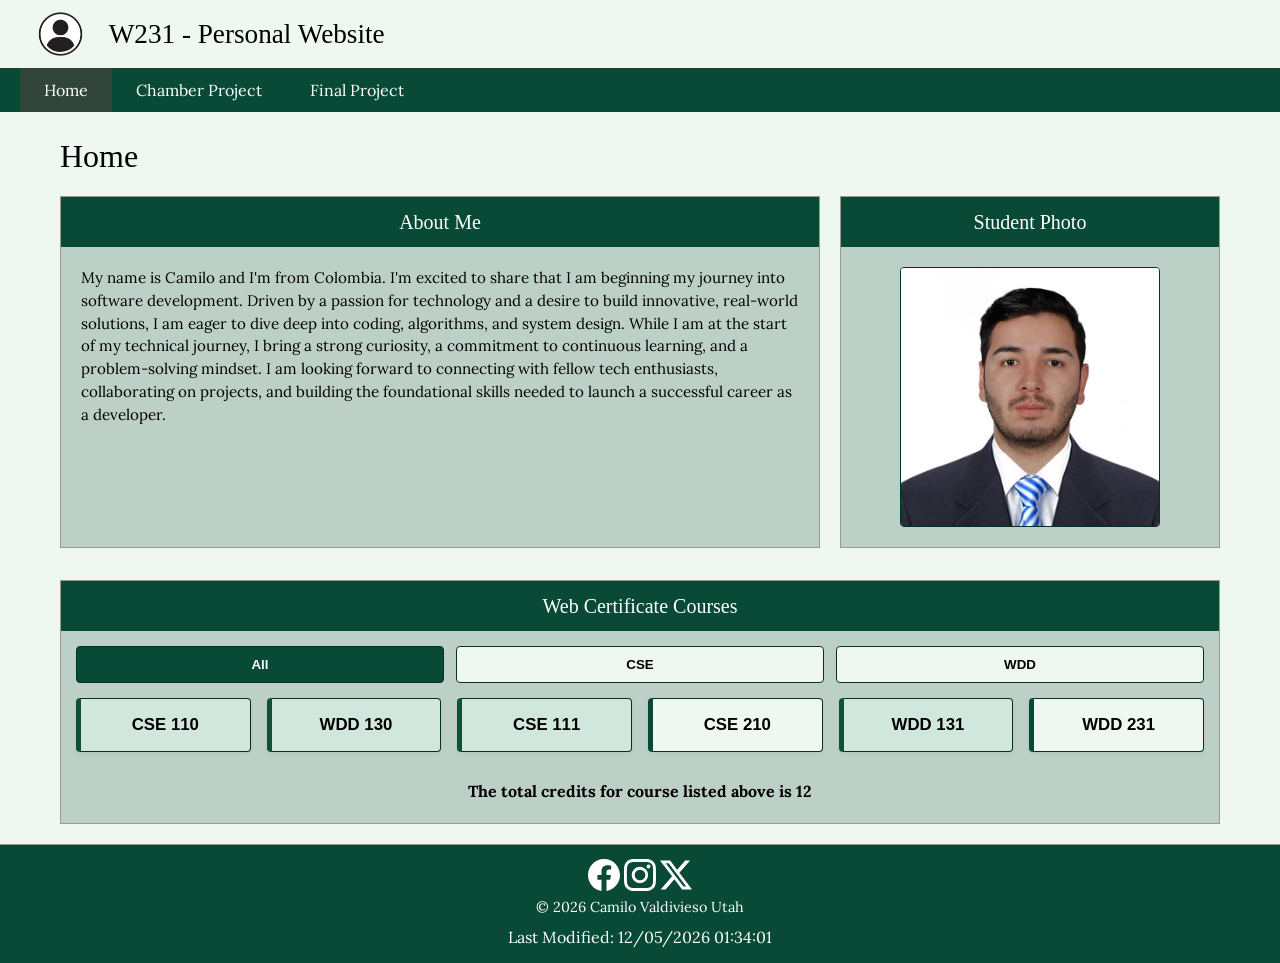
<file: index.html>
<!DOCTYPE html>
<html lang="en">

<head>
    <meta charset="UTF-8">
    <meta name="viewport" content="width=device-width, initial-scale=1.0">
    <title>Personal Website - W231</title>
    <meta name="description"
        content="This is a personal website for Camilo Valdivieso, showcasing his journey into software development and the projects he is working on.">
    <meta name="author" content="Camilo Valdivieso">
    <!-- Social Media Tags -->
    <meta property="og:description"
        content="This is a personal website for Camilo Valdivieso, showcasing his journey into software development and the projects he is working on.">
    <meta property="og:title" content="Personal Website - W231">
    <meta property="og:image" content="images/logo.webp">
    <meta property="og:url" content="https://kmiloandrey.github.io/wdd231">
    <!--CSS folder-->
    <link rel="stylesheet" href="styles/index.css">
    <link rel="stylesheet" href="styles/mobile_view.css">
    <!--JavaScript  links-->
    <script src="scripts/site.js" defer></script>
    <!--font  links-->
    <link rel="preconnect" href="https://fonts.googleapis.com">
    <link rel="preconnect" href="https://fonts.gstatic.com" crossorigin>
    <link rel="preconnect" href="https://fonts.googleapis.com">
    <link rel="preconnect" href="https://fonts.gstatic.com" crossorigin>
    <link
        href="https://fonts.googleapis.com/css2?family=Comic+Relief:wght@400;700&family=Inter:ital,opsz,wght@0,14..32,100..900;1,14..32,100..900&family=Lato:ital,wght@0,100;0,300;0,400;0,700;0,900;1,100;1,300;1,400;1,700;1,900&family=Lora:ital,wght@0,400..700;1,400..700&family=Macondo&family=Roboto:ital,wght@0,100..900;1,100..900&family=Valley+Sans:ital,wght@0,100..900;1,100..900&display=swap"
        rel="stylesheet">
    <!-- Favicon -->
    <link rel="icon" href="favicon.ico">
</head>

<body>

    <header>
        <div class="logo-area">
            <img src="images/logo.webp" alt="Site Logo" class="site-logo-img">
            <span class="site-title">W231 - Personal Website</span>
        </div>
        <!-- Toggle Bar -->
        <button id="menuButton" class="menu-toggle" aria-label="Toggle Menu">☰</button>
    </header>
    <!-- Navigation -->
    <nav id="mainNav">
        <ul>
            <li><a href="index.html" class="active">Home</a></li>
            <li><a href="chamber/directory.html">Chamber Project</a></li>
            <li><a href="project/index.html">Final Project</a></li>
        </ul>
    </nav>

    <!-- Page Content -->
    <main>
        <h1 class="page-title">Home</h1>

        <div class="content-grid">
            <!-- First Section with About Me and Student Photo -->
            <section class="card">
                <h2 class="card-header">About Me</h2>
                <div class="card-body">
                    My name is Camilo and I'm from Colombia. I'm excited to share that I am beginning my journey into
                    software development.
                    Driven by a passion for technology and a desire to build innovative, real-world solutions, I am
                    eager to
                    dive deep into
                    coding, algorithms, and system design. While I am at the start of my technical journey, I bring a
                    strong
                    curiosity, a
                    commitment to continuous learning, and a problem-solving mindset. I am looking forward to connecting
                    with fellow tech
                    enthusiasts, collaborating on projects, and building the foundational skills needed to launch a
                    successful career as a
                    developer.
                </div>
            </section>

            <section class="card">
                <h2 class="card-header">Student Photo</h2>
                <div class="card-body img-container-body">
                    <img src="images/picture.jpeg" alt="Student Profile Image" class="student-profile-img"
                        loading="lazy">
                </div>
            </section>
        </div>
        <!-- Second Section with Web Certificate Courses -->
        <section class="courses-section">
            <h2 class="courses-header">Web Certificate Courses</h2>

            <div class="filter-buttons">
                <button class="filter-btn active" data-filter="all">All</button>
                <button class="filter-btn" data-filter="cse">CSE</button>
                <button class="filter-btn" data-filter="wdd">WDD</button>
            </div>

            <!-- Empty container ready for JavaScript injection -->
            <div class="courses-container" id="coursesGrid"></div>

            <div class="credits-summary">
                The total credits for course listed above is <span id="totalCredits">0</span>
            </div>
        </section>
        <dialog id="course-details"></dialog>
    </main>

    <!-- footer -->
    <footer>
        <div class="social-icons">
            <a href="https://facebook.com">
                <img src="images/facebook_icon.svg" alt="Facebook Icon">
            </a>
            <a href="https://instagram.com">
                <img src="images/instagram_icon.svg" alt="Instagram Icon">
            </a>
            <a href="https://x.com">
                <img src="images/x_icon.svg" alt="X Icon">
            </a>
        </div>
        <p class="footer-meta-text">
            <span class="footer-divider">&copy; <span id="currentyear"></span></span>
            <span class="footer-divider">Camilo Valdivieso</span>
            <span>Utah</span>
        </p>
        <p id="lastModified"></p>
    </footer>

</body>

</html>
</file>
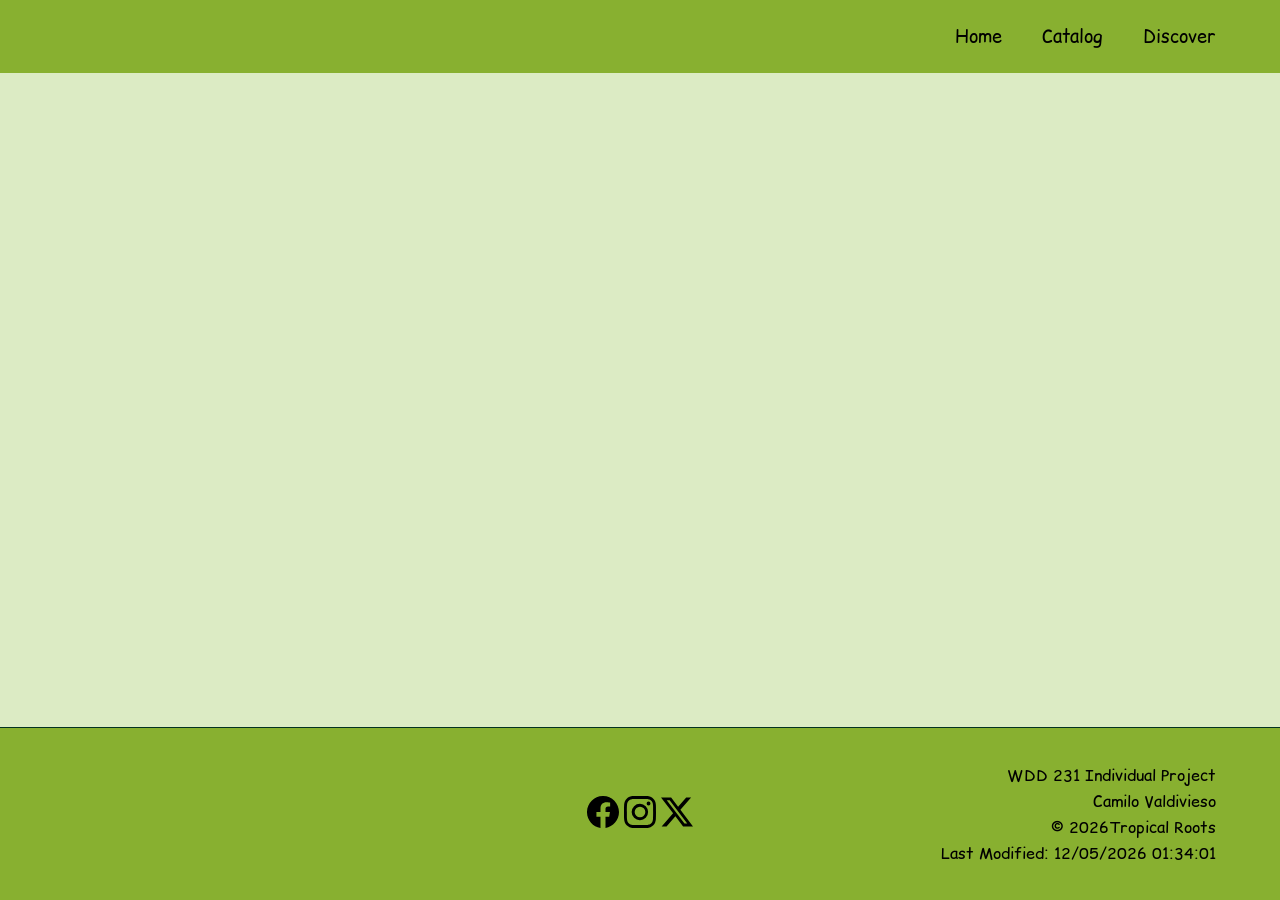
<file: project/index.html>
<!DOCTYPE html>
<html lang="en">

<head>
    <meta charset="UTF-8">
    <meta name="viewport" content="width=device-width, initial-scale=1.0">
    <title>Tropical Roots</title>
    <meta name="description" content="This is a site for a Tropical Plant Greenhouse & Botanical Guide">
    <meta name="author" content="Camilo Valdivieso">
    <!-- Favicon -->
    <link rel="icon" href="favicon.ico">
    <!-- Social Media Tags -->
    <meta property="og:title" content="Tropical Roots">
    <meta property="og:description" content="This is a site for a Tropical Plant Greenhouse & Botanical Guide">
    <meta property="og:image" content="https://kmiloandrey.github.io/wdd231/project/images/logo.webp">
    <meta property="og:url" content="https://kmiloandrey.github.io/wdd231/project/index">
    <!--CSS folder-->
    <link rel="stylesheet" href="styles/small.css">
    <link rel="stylesheet" href="styles/large.css">
    <!--JavaScript  links-->
    <script src="scripts/index.js" defer></script>
    <!--font  links-->
    <link rel="preconnect" href="https://fonts.googleapis.com">
    <link rel="preconnect" href="https://fonts.gstatic.com" crossorigin>
    <link
        href="https://fonts.googleapis.com/css2?family=Agrave+Pro:wght@100..700&family=Comic+Relief:wght@400;700&family=DM+Serif+Display:ital@0;1&family=Inter:ital,opsz,wght@0,14..32,100..900;1,14..32,100..900&family=Lato:ital,wght@0,100;0,300;0,400;0,700;0,900;1,100;1,300;1,400;1,700;1,900&family=Lora:ital,wght@0,400..700;1,400..700&family=Macondo&family=Roboto:ital,wght@0,100..900;1,100..900&family=Valley+Sans:ital,wght@0,100..900;1,100..900&display=swap"
        rel="stylesheet">

</head>

<body>
    <!-- Logo area -->
    <header>
        <div class="logo-area">
        </div>

        <!-- Navigation -->
        <nav id="mainNav">
            <ul>
                <li><a href="index.html" class="active">Home</a></li>
                <li><a href="catalog.html">Catalog</a></li>
                <li><a href="discover.html">Discover</a></li>
            </ul>
        </nav>

        <!-- Toggle Button -->
        <button id="menuButton" class="menu-toggle" aria-label="Toggle Menu">☰</button>
    </header>

    <!-- Page Content -->
    <main>
        <!-- Add a Site Name -->
        <!-- Add a Site Purpose -->
        <!-- Add some Scenarios -->

        <!--  Color Scheme: will include a green color inspired by tropical plants.-->
        <!-- Typography: I will use Agrave Pro for the titles and Comic Relief for the  other texts -->
        <!-- Wireframe: I will have a small and a large view -->


    </main>
    <!-- Footer -->
    <footer>
        <div class="site-info">
        </div>

        <div class="social-icons">
            <a href="https://facebook.com">
                <img src="images/facebook_icon.svg" alt="Facebook Icon">
            </a>
            <a href="https://instagram.com">
                <img src="images/instagram_icon.svg" alt="Instagram Icon">
            </a>
            <a href="https://x.com">
                <img src="images/x_icon.svg" alt="X Icon">
            </a>
        </div>

        <div class="footer-meta">
            <p>WDD 231 Individual Project</p>
            <p>Camilo Valdivieso</p>
            <p>&copy; <span id="currentyear"></span>Tropical Roots</p>
            <p id="lastModified"></p>
        </div>
    </footer>
</body>

</html>
</file>
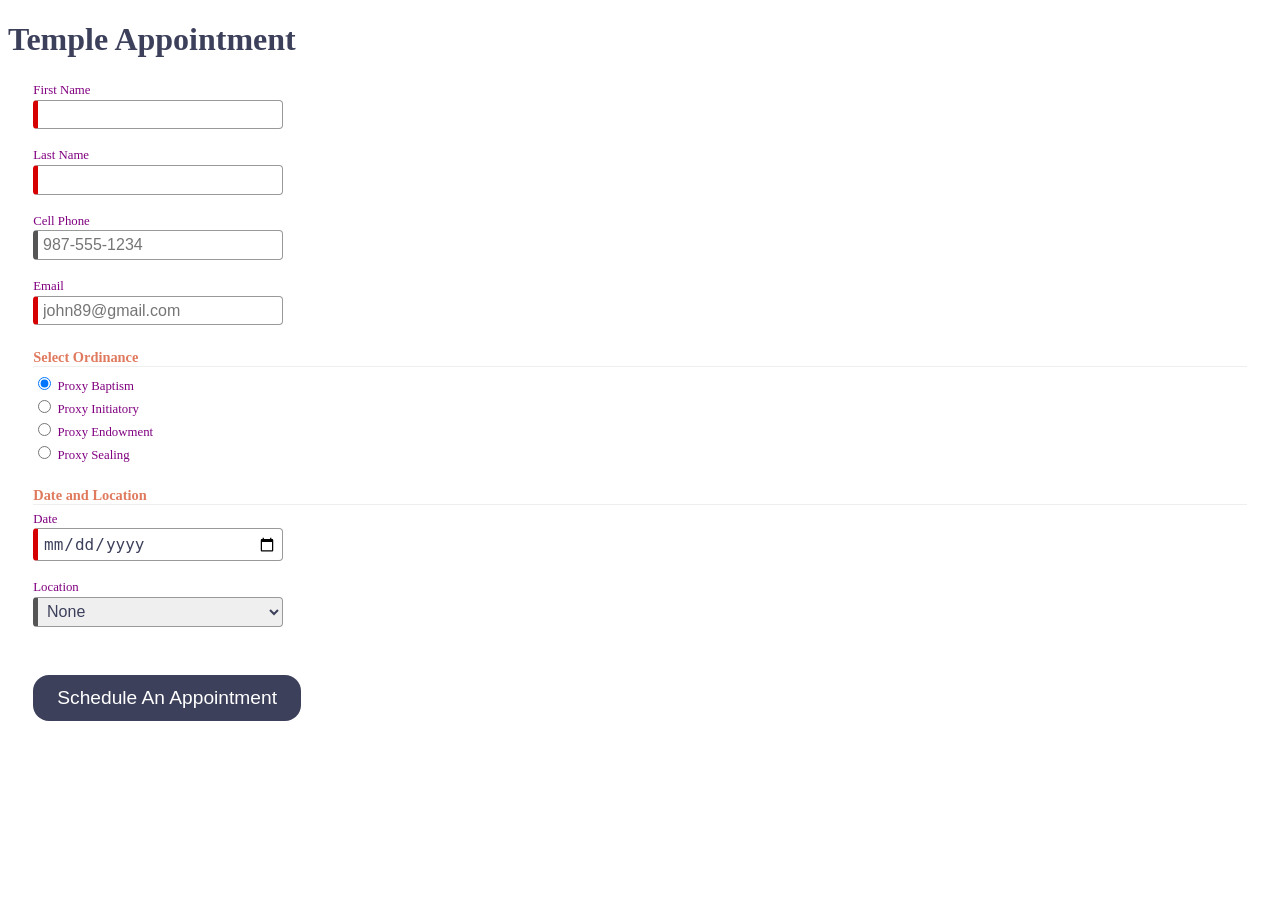
<file: startHere/index.html>
<!DOCTYPE html>
<html lang="en">

<head>
  <meta charset="UTF-8">
  <meta name="viewport" content="width=device-width, initial-scale=1.0">
  <meta name="description" content="Web Lab Start File">
  <meta name="author" content="Paul Cheney">

  <link rel="stylesheet" href="styles/small.css">
  <link rel="stylesheet" href="styles/large.css">

  <title>Web Lab Start File</title>
</head>

<body>

  <main>
    <h1>Temple Appointment</h1>

    <form method="GET" action="thanks.html" class="designOne">
      <label>First Name <input type="text" name="first" required autocomplete="given-name" title="Your First Name"></label>
        <label>Last Name <input type="text" name="last" required autocomplete="family-name" title="Your Last Name"></label>
        <label>Cell Phone <input type="tel" name="phone"  autocomplete="tel" title="A Phone Number with dashes" placeholder="987-555-1234" ></label>
        <label>Email <input type="email" name="email" required placeholder="john89@gmail.com"  title="Your Email" autocomplete="email"></label>
  

        <h3>Select Ordinance</h3>
        <label><input type="radio" name="ordinance" value="Baptism" checked> Proxy Baptism</label>
        <label><input type="radio" name="ordinance" value="Initiatory"> Proxy Initiatory</label>
        <label><input type="radio" name="ordinance" value="Endowment"> Proxy Endowment</label>
        <label><input type="radio" name="ordinance" value="Sealing"> Proxy Sealing</label>

        
        <h3>Date and Location</h3>
        <label>Date <input type="date" name="date" required></label>

        <label>Location
          <select name="location" required>
            <option value="">None</option>
            <option value="Payson">Payson</option>
            <option value="Orem">Orem</option>
            <option value="Provo City Center">Provo City Center</option>
        </label>

        <input type="submit" value="Schedule An Appointment">
    </form>

    
  </main>

</body>
</html>
</file>
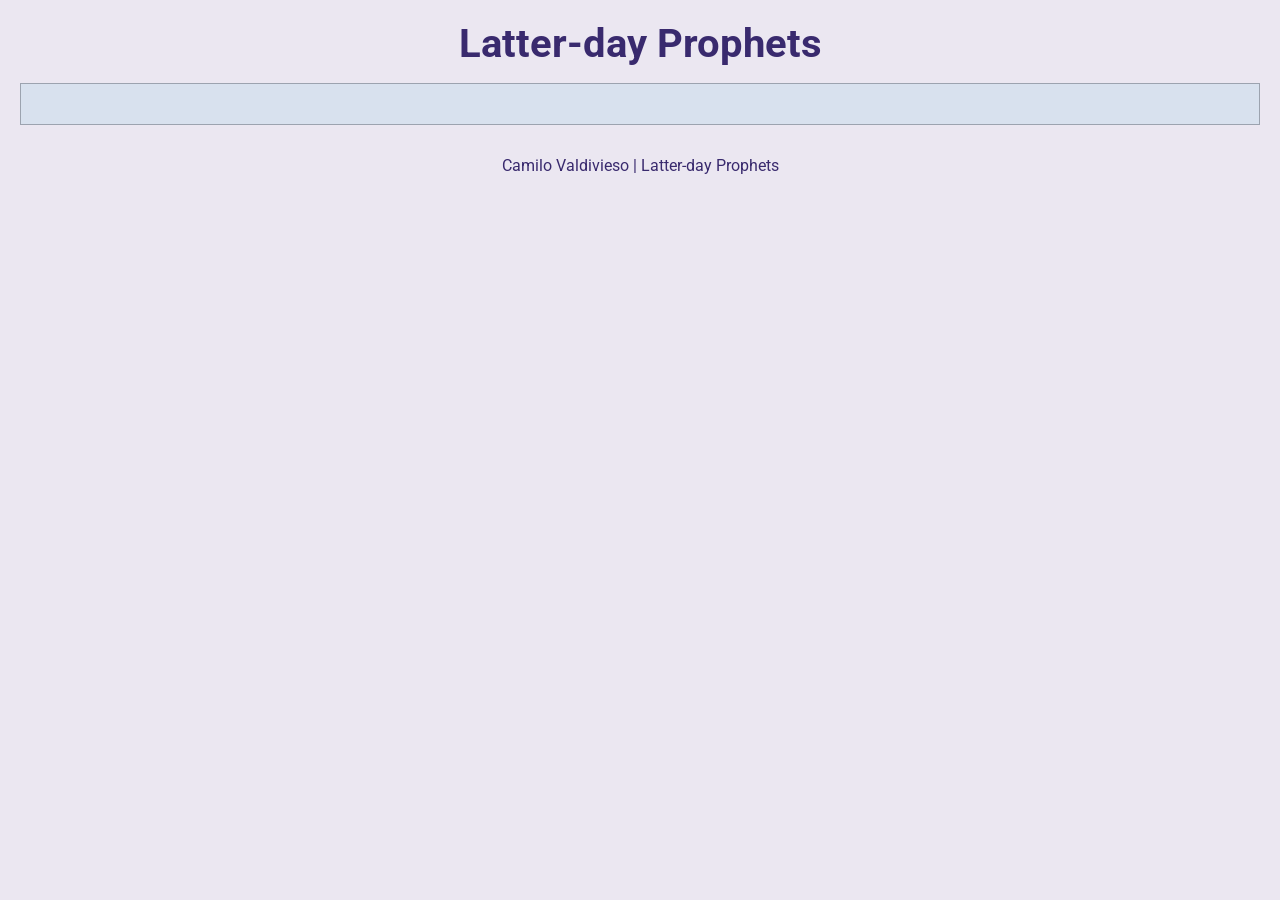
<file: prophets.html>
<!DOCTYPE html>
<html lang="en">
<head>
    <meta charset="UTF-8">
    <meta name="viewport" content="width=device-width, initial-scale=1.0">
    <title>Prophets</title>
    <meta name="description" content="Activity 2: Latter-day Prophets - This page provides information about the prophets of The Church of Jesus Christ of Latter-day Saints, including their names, birth dates, and birthplaces.">
    <meta name="author" content="Camilo Valdivieso">
    <!--CSS folder-->
    <link rel="stylesheet" href="styles/prophets.css">
    <!--JavaScript  links-->
    <script src="scripts/prophets.js" defer></script>
    <!-- font -->
    <link rel="preconnect" href="https://fonts.googleapis.com">
    <link rel="preconnect" href="https://fonts.gstatic.com" crossorigin>
    <link
        href="https://fonts.googleapis.com/css2?family=Comic+Relief:wght@400;700&family=DM+Serif+Display:ital@0;1&family=Inter:ital,opsz,wght@0,14..32,100..900;1,14..32,100..900&family=Lato:ital,wght@0,100;0,300;0,400;0,700;0,900;1,100;1,300;1,400;1,700;1,900&family=Lora:ital,wght@0,400..700;1,400..700&family=Macondo&family=Roboto:ital,wght@0,100..900;1,100..900&family=Valley+Sans:ital,wght@0,100..900;1,100..900&display=swap"
        rel="stylesheet">
</head>
<body>
    <header>
        <h1>Latter-day Prophets</h1>
    </header>
    <main>
        <div id="cards"></div>
    </main>
    <footer>
        Camilo Valdivieso | Latter-day Prophets
    </footer>
</body>
</html>
</file>
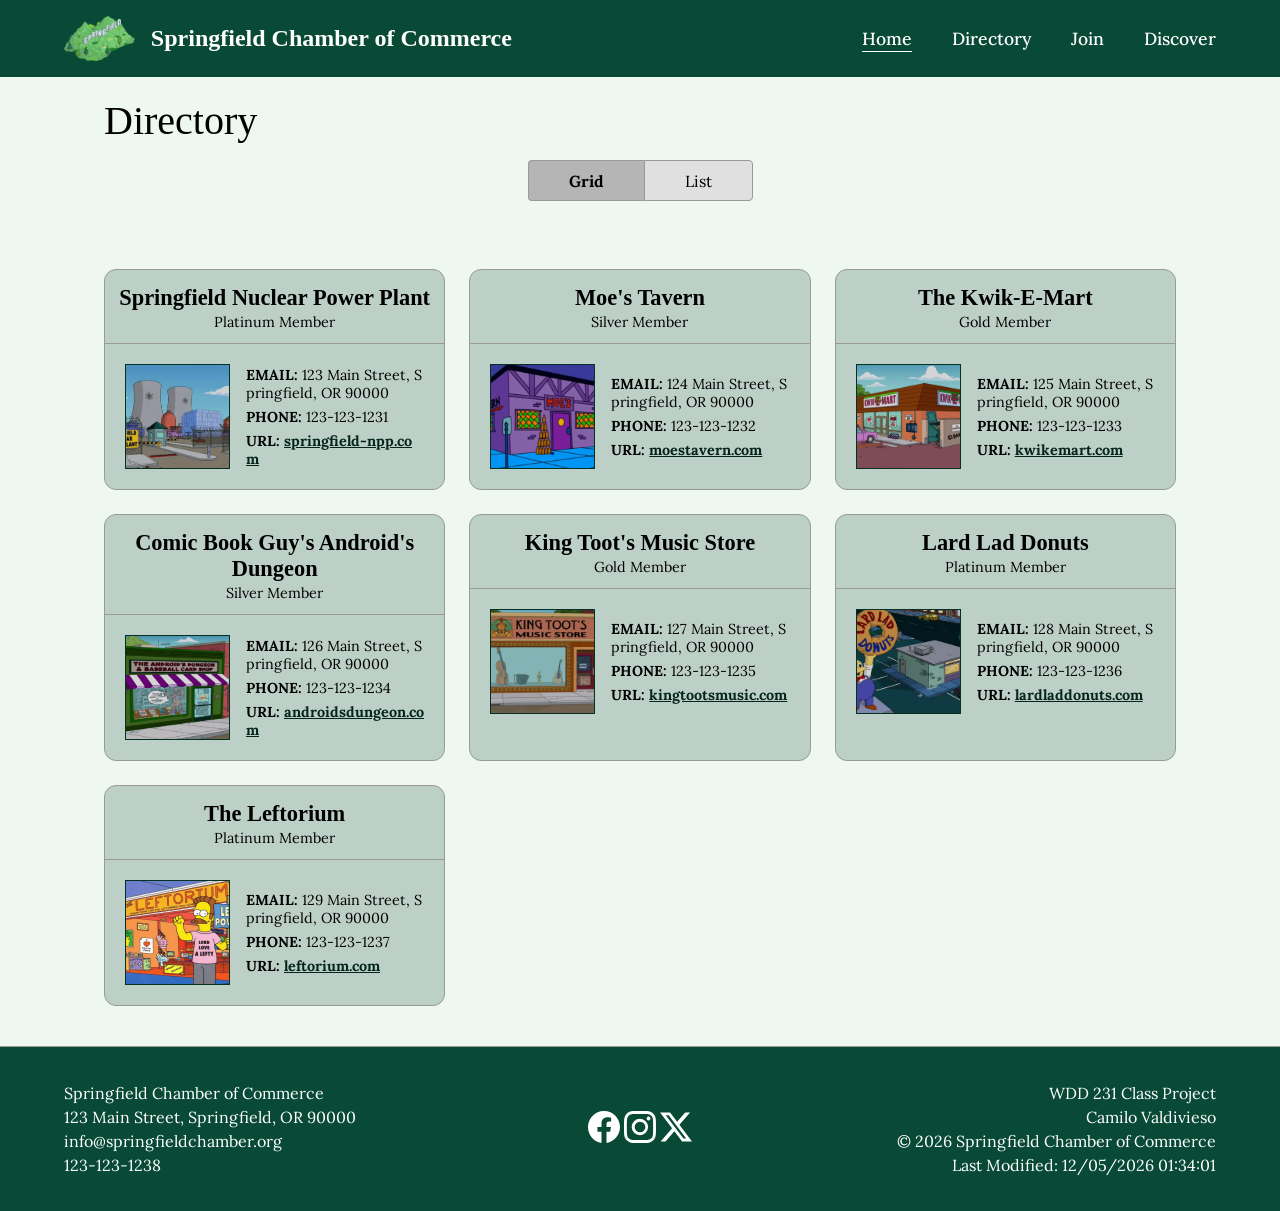
<file: chamber/directory.html>
<!DOCTYPE html>
<html lang="en">

<head>
    <meta charset="UTF-8">
    <meta name="viewport" content="width=device-width, initial-scale=1.0">
    <title>Chamber of Commerce Directory</title>
    <meta name="description"
        content="This page is a directory of members for the Chamber of Commerce, including their names, contact information, and membership status.">
    <meta name="author" content="Camilo Valdivieso">
    <!-- Favicon -->
    <link rel="icon" href="favicon.ico">
    <!-- Social Media Tags -->
    <meta property="og:title" content="Chamber of Commerce Directory">
    <meta property="og:description"
        content="This page is a directory of members for the Chamber of Commerce, including their names, contact information, and membership status.">
    <meta property="og:image" content="https://kmiloandrey.github.io/wdd231/chamber/images/springfield.webp">
    <meta property="og:url" content="https://kmiloandrey.github.io/wdd231/chamber/directory">
    <!--CSS folder-->
    <link rel="stylesheet" href="styles/small.css">
    <link rel="stylesheet" href="styles/large.css">
    <!--JavaScript  links-->
    <script src="scripts/directory.js" defer></script>
    <!--font  links-->
    <link rel="preconnect" href="https://fonts.googleapis.com">
    <link rel="preconnect" href="https://fonts.gstatic.com" crossorigin>
    <link rel="preconnect" href="https://fonts.googleapis.com">
    <link rel="preconnect" href="https://fonts.gstatic.com" crossorigin>
    <link
        href="https://fonts.googleapis.com/css2?family=Comic+Relief:wght@400;700&family=Inter:ital,opsz,wght@0,14..32,100..900;1,14..32,100..900&family=Lato:ital,wght@0,100;0,300;0,400;0,700;0,900;1,100;1,300;1,400;1,700;1,900&family=Lora:ital,wght@0,400..700;1,400..700&family=Macondo&family=Roboto:ital,wght@0,100..900;1,100..900&family=Valley+Sans:ital,wght@0,100..900;1,100..900&display=swap"
        rel="stylesheet">

</head>

<body>
    <!-- Logo area -->
    <header>
        <div class="logo-area">
            <img src="images/springfield.webp" alt="Site Logo" class="site-logo-img">
            <span class="site-title">Springfield Chamber of Commerce</span>
        </div>

        <!-- Navigation -->
        <nav id="mainNav">
            <ul>
                <li><a href="index.html" class="active">Home</a></li>
                <li><a href="directory.html">Directory</a></li>
                <li><a href="join.html">Join</a></li>
                <li><a href="discover.html">Discover</a></li>
            </ul>
        </nav>

        <!-- Toggle Button -->
        <button id="menuButton" class="menu-toggle" aria-label="Toggle Menu">☰</button>
    </header>

    <!-- Page Content -->
    <main>
        <h1 class="page-title">Directory</h1>

        <!-- Grid and List View Toggle -->
        <div class="view-toggle-controls">
            <button id="gridBtn" class="toggle-btn active">Grid</button>
            <button id="listBtn" class="toggle-btn">List</button>
        </div>

        <!--  JavaScript Output -->
        <div id="cards" class="grid-view"></div>
    </main>
    <!-- Footer -->
    <footer>
        <div class="chamber-info">
            <p class="chamber-title">Springfield Chamber of Commerce</p>
            <p>123 Main Street, Springfield, OR 90000</p>
            <p>info@springfieldchamber.org</p>
            <p>123-123-1238</p>
        </div>

        <div class="social-icons">
            <a href="https://facebook.com">
                <img src="images/facebook_icon.svg" alt="Facebook Icon">
            </a>
            <a href="https://instagram.com">
                <img src="images/instagram_icon.svg" alt="Instagram Icon">
            </a>
            <a href="https://x.com">
                <img src="images/x_icon.svg" alt="X Icon">
            </a>
        </div>

        <div class="footer-meta">
            <p>WDD 231 Class Project</p>
            <p>Camilo Valdivieso</p>
            <p>&copy; <span id="currentyear"></span> Springfield Chamber of Commerce</p>
            <p id="lastModified"></p>
        </div>
    </footer>
</body>

</html>
</file>
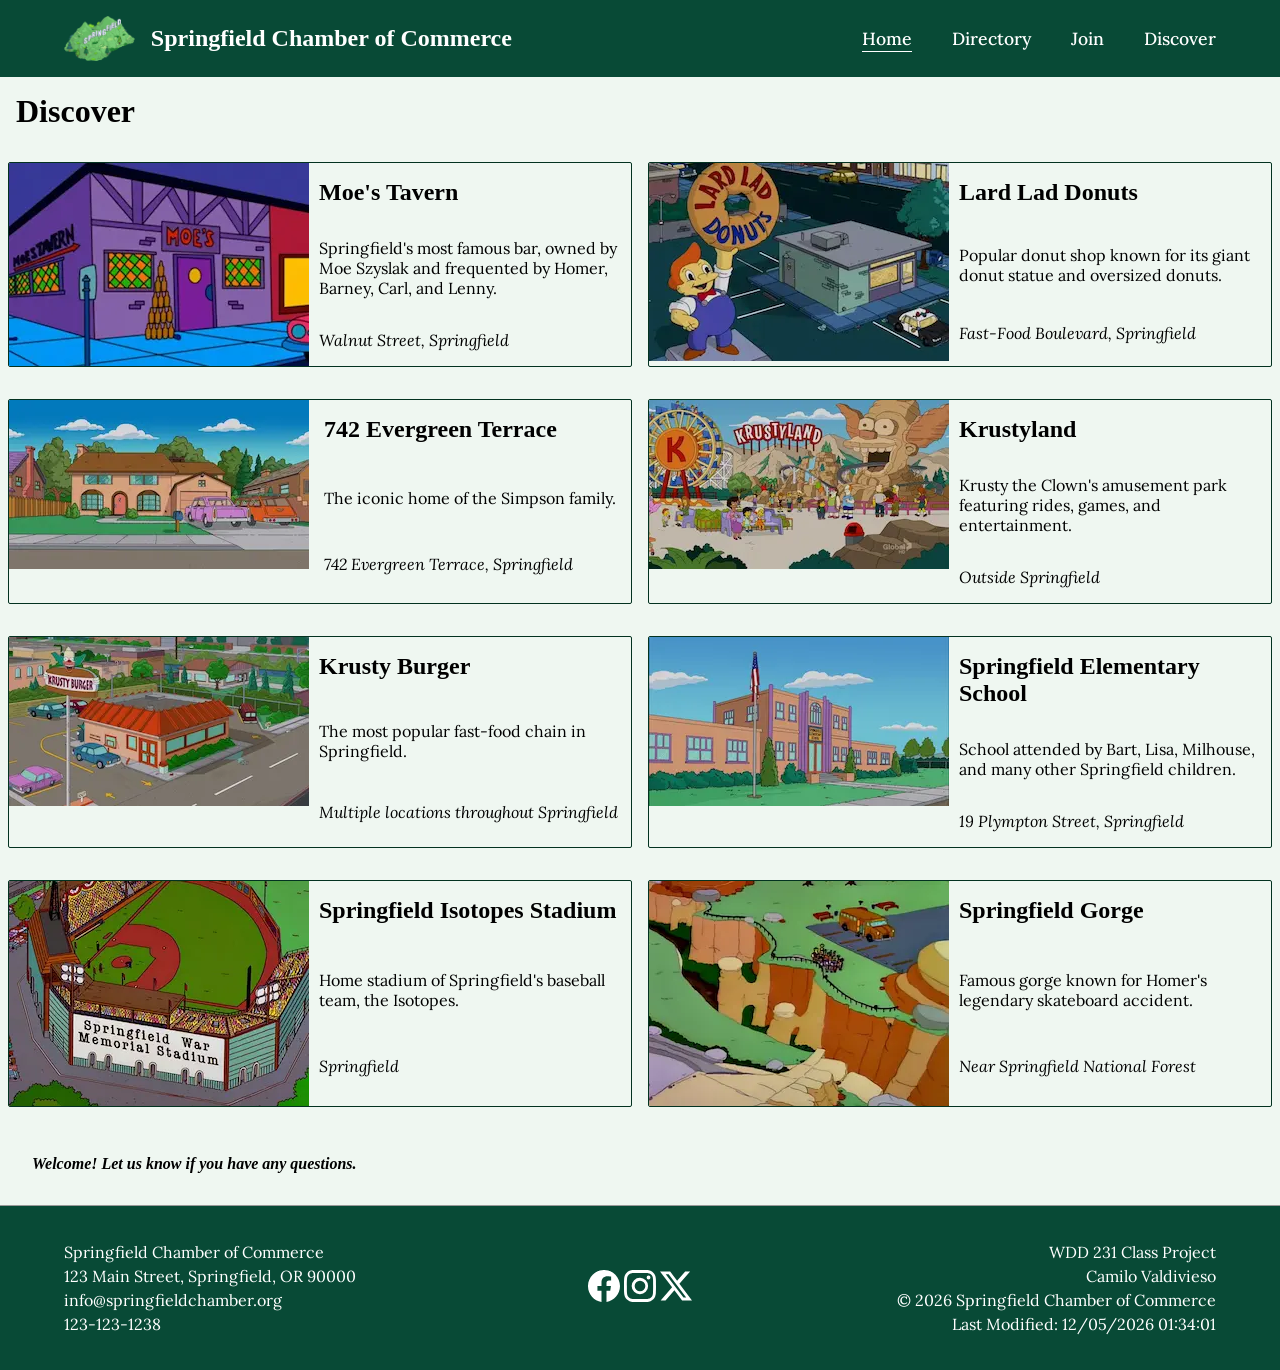
<file: chamber/discover.html>
<!DOCTYPE html>
<html lang="en">

<head>
    <meta charset="UTF-8">
    <meta name="viewport" content="width=device-width, initial-scale=1.0">
    <title>Discover Home Page</title>
    <meta name="description"
        content="This page is a Discover site of the members for the Chamber of Commerce, that provide information about the location">
    <meta name="author" content="Camilo Valdivieso">
    <!-- Favicon -->
    <link rel="icon" href="favicon.ico">
    <!-- Social Media Tags -->
    <meta property="og:title" content="The Chamber Springfield Home Page">
    <meta property="og:description"
        content="This page is a Home Page of the members for the Chamber of Commerce, that provide information about the organization and services">
    <meta property="og:image" content="https://kmiloandrey.github.io/wdd231/chamber/images/springfield.webp">
    <meta property="og:url" content="https://kmiloandrey.github.io/wdd231/chamber/discover">
    <!--CSS folder-->
    <link rel="stylesheet" href="styles/discoversmall.css">
    <link rel="stylesheet" href="styles/discovermedium.css">
    <link rel="stylesheet" href="styles/discoverlarge.css">
    <!--JavaScript  links-->
    <script src="scripts/discover.js" type="module"></script>
    <!--font  links-->
    <link rel="preconnect" href="https://fonts.googleapis.com">
    <link rel="preconnect" href="https://fonts.gstatic.com" crossorigin>
    <link rel="preconnect" href="https://fonts.googleapis.com">
    <link rel="preconnect" href="https://fonts.gstatic.com" crossorigin>
    <link
        href="https://fonts.googleapis.com/css2?family=Comic+Relief:wght@400;700&family=Inter:ital,opsz,wght@0,14..32,100..900;1,14..32,100..900&family=Lato:ital,wght@0,100;0,300;0,400;0,700;0,900;1,100;1,300;1,400;1,700;1,900&family=Lora:ital,wght@0,400..700;1,400..700&family=Macondo&family=Roboto:ital,wght@0,100..900;1,100..900&family=Valley+Sans:ital,wght@0,100..900;1,100..900&display=swap"
        rel="stylesheet">

</head>

<body>
    <!-- Logo area -->
    <header>
        <div class="logo-area">
            <img src="images/springfield.webp" alt="Site Logo" class="site-logo-img">
            <span class="site-title">Springfield Chamber of Commerce</span>
        </div>

        <!-- Navigation -->
        <nav id="mainNav">
            <ul>
                <li><a href="index.html" class="active">Home</a></li>
                <li><a href="directory.html">Directory</a></li>
                <li><a href="join.html">Join</a></li>
                <li><a href="discover.html">Discover</a></li>
            </ul>
        </nav>

        <!-- Toggle Button -->
        <button id="menuButton" class="menu-toggle" aria-label="Toggle Menu">☰</button>
    </header>

    <!-- Page Content -->
    <main>
        <h1 class="page-title">Discover</h1>
    
        <!--  JavaScript Output -->
        <div id="allplaces"></div>

        <!-- Visit message with localStorage -->
        <p id="visit-message"></p>

    </main>


    <!-- Footer -->
    <footer>
        <div class="chamber-info">
            <p class="chamber-title">Springfield Chamber of Commerce</p>
            <p>123 Main Street, Springfield, OR 90000</p>
            <p>info@springfieldchamber.org</p>
            <p>123-123-1238</p>
        </div>

        <div class="social-icons">
            <a href="https://facebook.com">
                <img src="images/facebook_icon.svg" alt="Facebook Icon">
            </a>
            <a href="https://instagram.com">
                <img src="images/instagram_icon.svg" alt="Instagram Icon">
            </a>
            <a href="https://x.com">
                <img src="images/x_icon.svg" alt="X Icon">
            </a>
        </div>

        <div class="footer-meta">
            <p>WDD 231 Class Project</p>
            <p>Camilo Valdivieso</p>
            <p>&copy; <span id="currentyear"></span> Springfield Chamber of Commerce</p>
            <p id="lastModified"></p>
        </div>
    </footer>
</body>

</html>
</file>
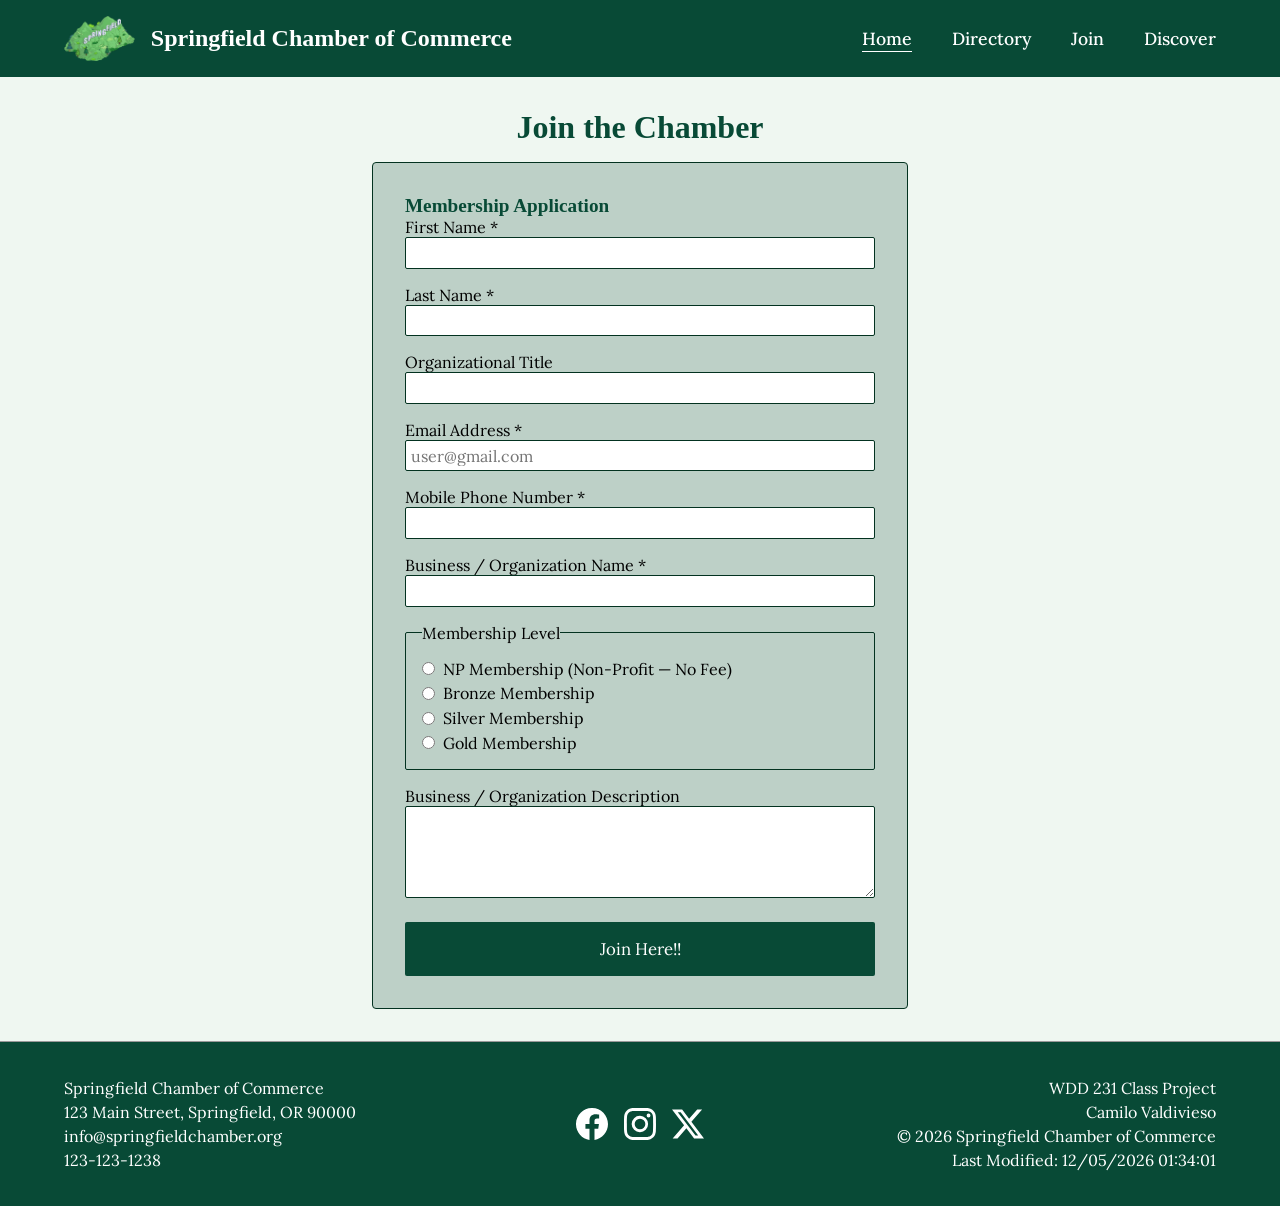
<file: chamber/join.html>
<!DOCTYPE html>
<html lang="en">

<head>
    <meta charset="UTF-8">
    <meta name="viewport" content="width=device-width, initial-scale=1.0">
    <title>Join - Springfield Chamber of Commerce</title>
    <meta name="description"
        content="This page is for joining the Chamber of Commerce, including membership information and application details.">
    <meta name="author" content="Camilo Valdivieso">
    <!-- Favicon -->
    <link rel="icon" href="favicon.ico">
    <!-- Social Media Tags -->
    <meta property="og:title" content="Join the Springfield Chamber of Commerce">
    <meta property="og:description"
        content="This page is for joining the Chamber of Commerce, including membership information and application details.">
    <meta property="og:image" content="https://kmiloandrey.github.io/wdd231/chamber/images/springfield.webp">
    <meta property="og:url" content="https://kmiloandrey.github.io/wdd231/chamber/join.html">
    <!--CSS folder-->
    <link rel="stylesheet" href="styles/joinsmall.css">
    <link rel="stylesheet" href="styles/joinlarge.css">
    <!--JavaScript  links-->
    <script src="scripts/join.js" defer></script>
    <!--font  links-->
    <link rel="preconnect" href="https://fonts.googleapis.com">
    <link rel="preconnect" href="https://fonts.gstatic.com" crossorigin>
    <link rel="preconnect" href="https://fonts.googleapis.com">
    <link rel="preconnect" href="https://fonts.gstatic.com" crossorigin>
    <link
        href="https://fonts.googleapis.com/css2?family=Comic+Relief:wght@400;700&family=Inter:ital,opsz,wght@0,14..32,100..900;1,14..32,100..900&family=Lato:ital,wght@0,100;0,300;0,400;0,700;0,900;1,100;1,300;1,400;1,700;1,900&family=Lora:ital,wght@0,400..700;1,400..700&family=Macondo&family=Roboto:ital,wght@0,100..900;1,100..900&family=Valley+Sans:ital,wght@0,100..900;1,100..900&display=swap"
        rel="stylesheet">

</head>

<body>
    <!-- Logo area -->
    <header>
        <div class="logo-area">
            <img src="images/springfield.webp" alt="Site Logo" class="site-logo-img">
            <span class="site-title">Springfield Chamber of Commerce</span>
        </div>

        <!-- Navigation -->
        <nav id="mainNav">
            <ul>
                <li><a href="index.html" class="active">Home</a></li>
                <li><a href="directory.html">Directory</a></li>
                <li><a href="join.html">Join</a></li>
                <li><a href="discover.html">Discover</a></li>
            </ul>
        </nav>

        <!-- Toggle Button -->
        <button id="menuButton" class="menu-toggle" aria-label="Toggle Menu">☰</button>
    </header>

    <!-- form -->
    <main class="join-main">
        <h1>Join the Chamber</h1>

        <div class="join-div">
            <section class="form-section">
                <h2>Membership Application</h2>
                <form method="get" action="thankyou.html" class="join-form">

                    <label>
                        First Name *
                        <input type="text" name="firstname" title="First Name" autocomplete="given-name" required>
                    </label>

                    <label>
                        Last Name *
                        <input type="text" name="lastname" title="Last Name" autocomplete="family-name" required>
                    </label>

                    <label>
                        Organizational Title
                        <input type="text" name="organizationaltitle"
                            title="Organizational Title (a minimum of 7 letters, spaces, or hyphens)"
                            autocomplete="organization-title" pattern="[A-Za-z -]{7,}">
                    </label>

                    <label>
                        Email Address *
                        <input type="email" name="email" title="Email Address" autocomplete="email"
                            placeholder="user@gmail.com" required>
                    </label>

                    <label>
                        Mobile Phone Number *
                        <input type="tel" name="phone" title="Phone Number" autocomplete="tel" required>
                    </label>

                    <label>
                        Business / Organization Name *
                        <input type="text" name="organization" title="Business or Organization Name"
                            autocomplete="organization" required>
                    </label>

                    <fieldset class="membership-fieldset">
                        <legend>Membership Level</legend>
                        <label class="radio-option">
                            <input type="radio" name="membership" value="np" required>
                            NP Membership (Non-Profit — No Fee)
                        </label>
                        <label class="radio-option">
                            <input type="radio" name="membership" value="bronze">
                            Bronze Membership
                        </label>
                        <label class="radio-option">
                            <input type="radio" name="membership" value="silver">
                            Silver Membership
                        </label>
                        <label class="radio-option">
                            <input type="radio" name="membership" value="gold">
                            Gold Membership
                        </label>
                    </fieldset>

                    <label>
                        Business / Organization Description
                        <textarea name="description" title="Business or Organization Description" rows="4"></textarea>
                    </label>

                    <input type="hidden" name="timestamp" id="timestamp">

                    <input type="submit" value="Join Here!!" class="submit-btn">
                </form>
            </section>
        </div>
    </main>


    <!-- Footer -->
    <footer>
        <div class="chamber-info">
            <p class="chamber-title">Springfield Chamber of Commerce</p>
            <p>123 Main Street, Springfield, OR 90000</p>
            <p>info@springfieldchamber.org</p>
            <p>123-123-1238</p>
        </div>

        <div class="social-icons">
            <a href="https://facebook.com">
                <img src="images/facebook_icon.svg" alt="Facebook Icon">
            </a>
            <a href="https://instagram.com">
                <img src="images/instagram_icon.svg" alt="Instagram Icon">
            </a>
            <a href="https://x.com">
                <img src="images/x_icon.svg" alt="X Icon">
            </a>
        </div>

        <div class="footer-meta">
            <p>WDD 231 Class Project</p>
            <p>Camilo Valdivieso</p>
            <p>&copy; <span id="currentyear"></span> Springfield Chamber of Commerce</p>
            <p id="lastModified"></p>
        </div>
    </footer>
</body>

</html>
</file>
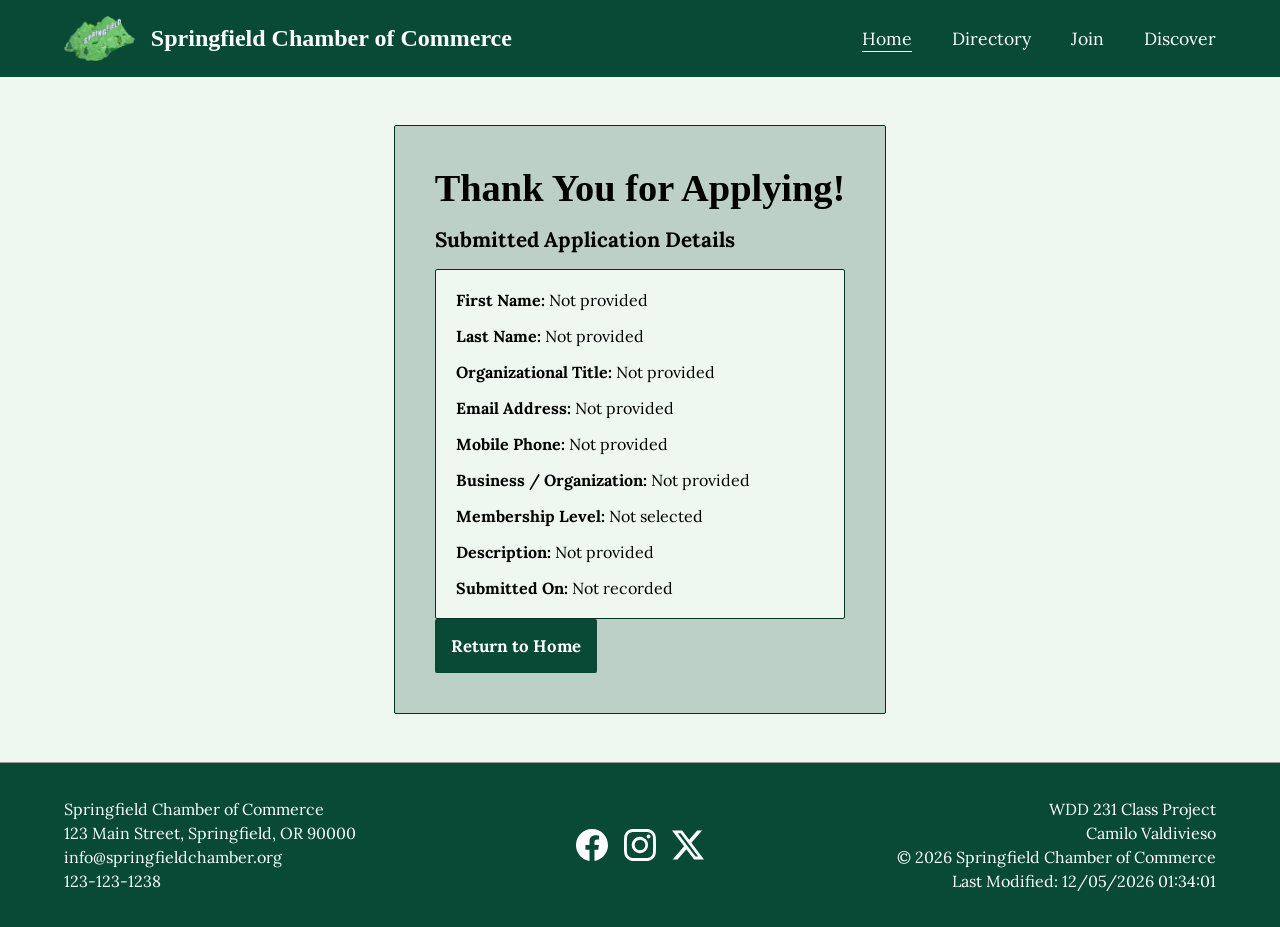
<file: chamber/thankyou.html>
<!DOCTYPE html>
<html lang="en">

<head>
    <meta charset="UTF-8">
    <meta name="viewport" content="width=device-width, initial-scale=1.0">
    <title>Thank You</title>
    <meta name="description" content="This page is for Thank You messages for the Chamber of Commerce Application.">
    <meta name="author" content="Camilo Valdivieso">
    <!-- Favicon -->
    <link rel="icon" href="favicon.ico">
    <!-- Social Media Tags -->
    <meta property="og:title" content="Thank You for Applying to the Springfield Chamber of Commerce">
    <meta property="og:description"
        content="This page is for Thank You messages for the Chamber of Commerce Application.">
    <meta property="og:image" content="https://kmiloandrey.github.io/wdd231/chamber/images/springfield.webp">
    <meta property="og:url" content="https://kmiloandrey.github.io/wdd231/chamber/thankyou.html">
    <!--CSS folder-->
    <link rel="stylesheet" href="styles/thankyou.css">
    <!--JavaScript  links-->
    <script src="scripts/thankyou.js" defer></script>
    <!--font  links-->
    <link rel="preconnect" href="https://fonts.googleapis.com">
    <link rel="preconnect" href="https://fonts.gstatic.com" crossorigin>
    <link rel="preconnect" href="https://fonts.googleapis.com">
    <link rel="preconnect" href="https://fonts.gstatic.com" crossorigin>
    <link
        href="https://fonts.googleapis.com/css2?family=Comic+Relief:wght@400;700&family=Inter:ital,opsz,wght@0,14..32,100..900;1,14..32,100..900&family=Lato:ital,wght@0,100;0,300;0,400;0,700;0,900;1,100;1,300;1,400;1,700;1,900&family=Lora:ital,wght@0,400..700;1,400..700&family=Macondo&family=Roboto:ital,wght@0,100..900;1,100..900&family=Valley+Sans:ital,wght@0,100..900;1,100..900&display=swap"
        rel="stylesheet">

</head>

<body>
    <!-- Logo area -->
    <header>
        <div class="logo-area">
            <img src="images/springfield.webp" alt="Site Logo" class="site-logo-img">
            <span class="site-title">Springfield Chamber of Commerce</span>
        </div>

        <!-- Navigation -->
        <nav id="mainNav">
            <ul>
                <li><a href="index.html" class="active">Home</a></li>
                <li><a href="directory.html">Directory</a></li>
                <li><a href="join.html">Join</a></li>
                <li><a href="discover.html">Discover</a></li>
            </ul>
        </nav>

        <!-- Toggle Button -->
        <button id="menuButton" class="menu-toggle" aria-label="Toggle Menu">☰</button>
    </header>

    <!-- Page Content -->
    <main class="thankyou-container">
        <section class="thankyou-card card">
            <h1>Thank You for Applying!</h1>
            <h2>Submitted Application Details</h2>
            <div id="submissionResults" class="results-box">
                <!-- scripts/thankyou.js -->
            </div>

            <a href="index.html" class="submit-btn return-btn">Return to Home</a>
        </section>
    </main>

    <!-- Footer -->
    <footer>
        <div class="chamber-info">
            <p class="chamber-title">Springfield Chamber of Commerce</p>
            <p>123 Main Street, Springfield, OR 90000</p>
            <p>info@springfieldchamber.org</p>
            <p>123-123-1238</p>
        </div>

        <div class="social-icons">
            <a href="https://facebook.com">
                <img src="images/facebook_icon.svg" alt="Facebook Icon">
            </a>
            <a href="https://instagram.com">
                <img src="images/instagram_icon.svg" alt="Instagram Icon">
            </a>
            <a href="https://x.com">
                <img src="images/x_icon.svg" alt="X Icon">
            </a>
        </div>

        <div class="footer-meta">
            <p>WDD 231 Class Project</p>
            <p>Camilo Valdivieso</p>
            <p>&copy; <span id="currentyear"></span> Springfield Chamber of Commerce</p>
            <p id="lastModified"></p>
        </div>
    </footer>
</body>

</html>
</file>
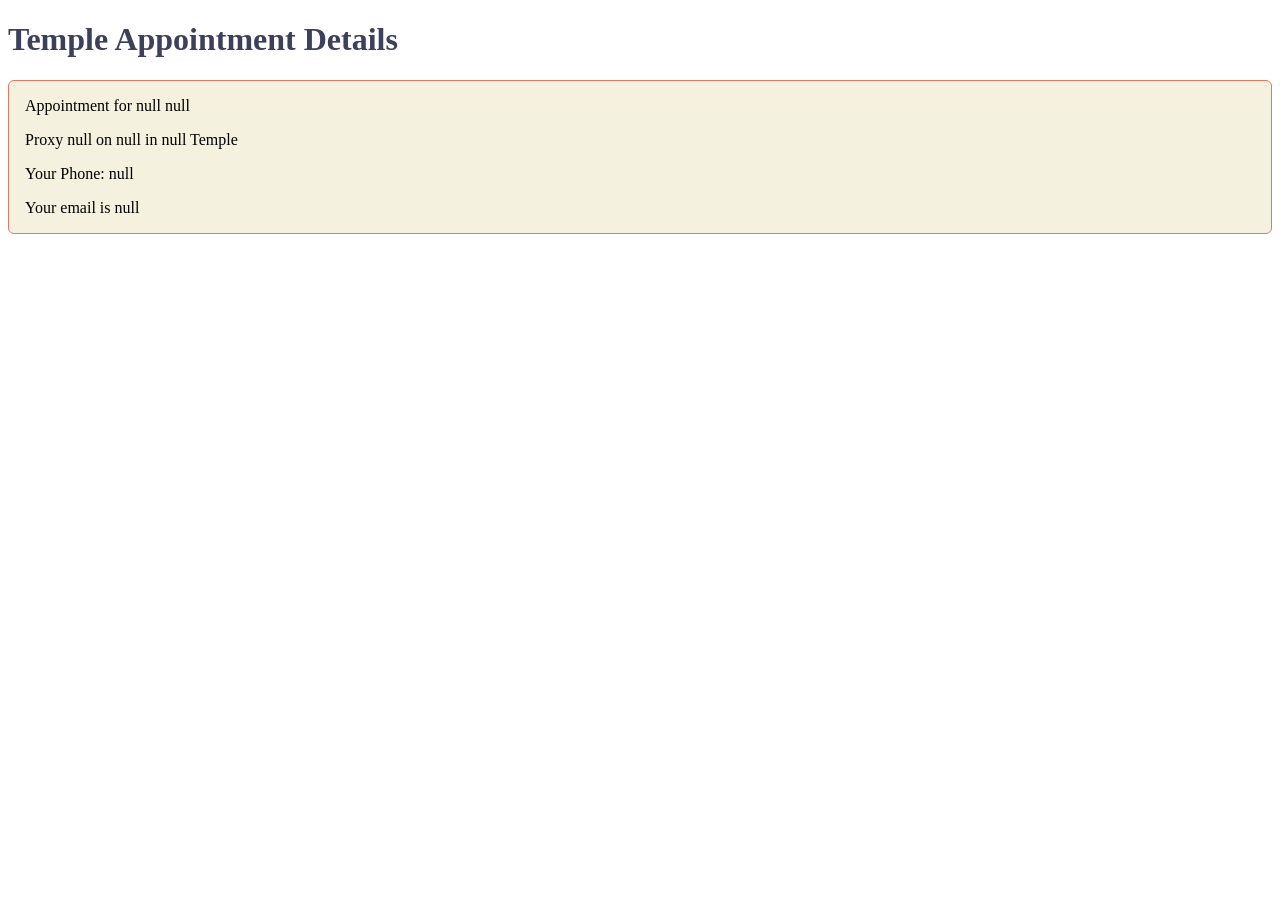
<file: startHere/thanks.html>
<!DOCTYPE html>
<html lang="en">

<head>
  <meta charset="UTF-8">
  <meta name="viewport" content="width=device-width, initial-scale=1.0">
  <meta name="description" content="Web Lab Start File">
  <meta name="author" content="Paul Cheney">

  <link rel="stylesheet" href="styles/small.css">
  <link rel="stylesheet" href="styles/large.css">

  <title>Web Lab Start File</title>
</head>

<body>

  <main>
    <h1>Temple Appointment Details</h1>

    <div id="results"></div>

  </main>



  <script src="js/scripts.js"></script>
</body>
</html>
</file>
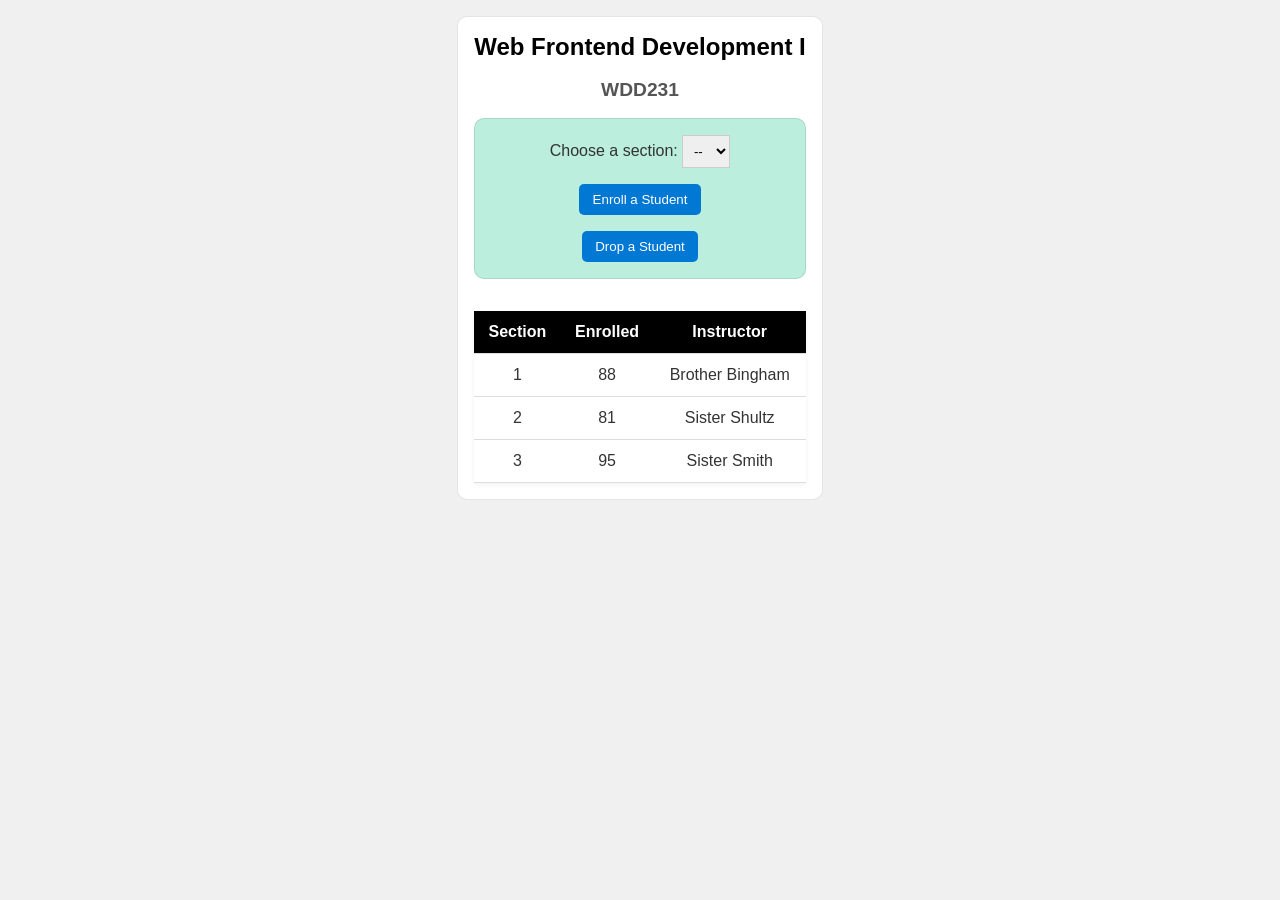
<file: week03/modules.html>
<!DOCTYPE html>
<html lang="en">

<head>
    <meta charset="UTF-8">
    <meta name="viewport" content="width=device-width, initial-scale=1.0">
    <title>Modules Example: Course and Sections</title>
    <link rel="stylesheet" href="styles/modules.css">
    <script type="module" src="scripts/modules.mjs"></script>
    <script src="../scripts/theme-toggle.js"></script>
</head>

<body>
    <main>
        <h1 id="courseName"></h1>
        <h2 id="courseCode"></h2>

        <div id="enrollment">
            <label for="sectionNumber">Choose a section:</label>
            <select id="sectionNumber">
                <option value="0" disabled selected>--</option>
            </select>
            <button id="enrollStudent">Enroll a Student</button>
            <button id="dropStudent">Drop a Student</button>
        </div>

        <table>
            <thead>
                <tr>
                    <th>Section</th>
                    <th>Enrolled</th>
                    <th>Instructor</th>
                </tr>
            </thead>
            <tbody id="sections"></tbody>
        </table>
    </main>
</body>

</html>
</file>
<file: styles/index.css>
/* Setup colors and fonts*/
:root {
    --primary-color: #084A36;
    --text-light: #ffffff;
    --text-dark: #000000;
    --background-color: #eff7f1;
    --wireframe-border: #033220;
    --font-titles: "DM Serif Display", serif;
    --font-text: "Lora", serif;
    --card-bg: #bdd0c7;
    --border-line: #999999
}

* {
    box-sizing: border-box;
    margin: 0;
    padding: 0;
}

body {
    font-family: var(--font-text);
    background-color: var(--background-color);
    color: var(--text-dark);
    line-height: 1.5;
    display: flex;
    flex-direction: column;
    min-height: 100vh;
}

/* Header styling */
header {
    background-color: var(--background-color);
    font-family: var(--font-titles);
    padding: 12px 24px;
    display: flex;
    justify-content: space-between;
    align-items: center;
}

.logo-area {
    display: flex;
    align-items: center;
    gap: 12px;
}

.site-logo-img {
    height: 44px;
    width: auto;
    object-fit: contain;
}

.site-title {
    font-size: 1.7rem;
    font-weight: 500;
    color: var(--text-dark);
}

.menu-toggle {
    background: none;
    border: none;
    font-size: 1.6rem;
    cursor: pointer;
    display: block;
}

/* Navigation styling */
nav {
    background-color: var(--primary-color);
}

nav ul {
    list-style: none;
    display: flex;
    flex-direction: column;
}

nav ul li a {
    display: block;
    color: var(--text-light);
    text-decoration: none;
    padding: 12px 20px;
    font-weight: 400;
}

nav ul li a.active,
nav ul li a:hover {
    background-color: #31453B;
}

h1,
h2 {
    font-family: var(--font-titles);
}

/* Main styling */
main {
    flex: 1;
    padding: 20px;
    max-width: 1200px;
    margin: 0 auto;
    width: 100%;
}

.page-title {
    font-size: 2rem;
    margin-bottom: 16px;
    font-weight: 400;
}

.content-grid {
    display: grid;
    grid-template-columns: 100%;
    gap: 20px;
    margin-bottom: 24px;
}

.card {
    background-color: var(--card-bg);
    border: 1px solid var(--border-line);
    display: flex;
    flex-direction: column;
}

.card-header,
.courses-header {
    background-color: var(--primary-color);
    color: var(--text-light);
    text-align: center;
    padding: 10px;
    font-weight: 500;
    font-size: 1.25rem;
}

.card-body {
    padding: 20px;
    font-size: 0.95rem;
}

.img-container-body {
    display: flex;
    justify-content: center;
    align-items: center;
}

.student-profile-img {
    width: 100%;
    max-width: 260px;
    aspect-ratio: 1 / 1;
    object-fit: cover;
    border: 1px solid var(--wireframe-border);
    border-radius: 4px;
}

/* Course panel*/
.courses-section {
    background-color: var(--card-bg);
    border: 1px solid var(--border-line);
    margin-top: 2rem;
    display: flex;
    flex-direction: column;
}


.filter-buttons {
    display: grid;
    grid-template-columns: repeat(3, 1fr);
    gap: 12px;
    padding: 15px;
}

.filter-btn {
    padding: 10px;
    background-color: var(--background-color);
    border: 1px solid var(--wireframe-border);
    border-radius: 4px;
    font-weight: 600;
    cursor: pointer;
    text-align: center;
    transition: all 0.2s ease-in-out;
}

.filter-btn.active,
.filter-btn:hover {
    background-color: var(--primary-color);
    color: var(--text-light);
}

.courses-container {
    display: grid;
    grid-template-columns: 1fr;
    gap: 12px;
    padding: 0 15px 15px 15px;
}

.course-card {
    background-color: var(--background-color);
    border: 1px solid var(--wireframe-border);
    border-left: 5px solid var(--primary-color);
    padding: 16px 12px;
    text-align: center;
    font-weight: 600;
    font-size: 1.05rem;
    border-radius: 4px;
    box-shadow: 0 2px 4px rgba(0, 0, 0, 0.05);
    transition: transform 0.2s ease;
    cursor: pointer;
}

.course-card:hover {
    transform: translateY(-2px);
}

.course-card.completed {
    background-color: #d1e7dd;
    border-left-color: #0f5132;
}

.credits-summary {
    text-align: center;
    padding: 12px 15px 20px 15px;
    font-size: 1rem;
    font-weight: bold;
    color: var(--text-dark);
}

/* Course Details Modal */
dialog {
    border: 1px solid var(--wireframe-border);
    border-radius: 0.25rem;
    padding: 1.5rem;
    background-color: var(--background-color);
    color: var(--text-dark);
    box-shadow: 0 0 3rem rgba(0, 0, 0, 0.4);
    width: 90%;
    max-width: 600px;
    margin: auto;
}

dialog::backdrop {
    background-color: rgb(0 0 0 / 50%);
}

dialog button {
    position: absolute;
    top: 23px;
    right: 23px;
    padding: 0.5rem 1rem;
    border: 1px solid var(--wireframe-border);
    border-radius: 4px;
    background-color: var(--primary-color);
    color: var(--text-light);
    cursor: pointer;
}

dialog button:hover {
    background-color: #31453B;
}

/* Footer styling */
footer {
    background-color: var(--primary-color);
    color: var(--text-light);
    text-align: center;
    padding: 14px;
    margin-top: auto;
    border-top: 1px solid var(--border-line);
}

.social-icons a {
    display: inline-flex;
    align-items: center;
    justify-content: center;
    transition: transform 0.2s ease;
}

.social-icons a:hover {
    transform: scale(1.1);
}

.footer-meta-text {
    font-size: 0.9rem;
    margin-bottom: 6px;
}
</file>
<file: styles/mobile_view.css>
/* Desktop adjustments */
@media (min-width: 768px) {
    .menu-toggle {
        display: none;
    }

    nav ul {
        flex-direction: row;
        padding-left: 20px;
    }

    nav ul li a {
        padding: 10px 24px;
    }

    .content-grid {
        grid-template-columns: 2fr 1fr;
    }

    .courses-container {
        grid-template-columns: repeat(auto-fit, minmax(140px, 1fr));
        gap: 16px;
    }

    .course-card {
        flex: 1;
    }
}
</file>
<file: project/styles/small.css>
:root {
    --primary-color: #88B030;
    --text-light: #ffffff;
    --text-dark: #000000;
    --background-color: #DCEBC4;
    --wireframe-border: #033220;
    --font-titles: "Agrave Pro", cursive;
    --font-text: "Comic Relief", system-ui;
    --card-bg: #bdd0c7;
    --border-line: #033220;
}

* {
    box-sizing: border-box;
    margin: 0;
    padding: 0;
}

body {
    font-family: var(--font-text);
    background-color: var(--background-color);
    color: var(--text-dark);
    display: flex;
    flex-direction: column;
    min-height: 100vh;
}

/* Header styles */
header {
    background-color: var(--primary-color);
    color: var(--text-dark);
    display: flex;
    justify-content: space-between;
    align-items: center;
    padding: 1rem 1.5rem;
    position: relative;
    z-index: 50;
}

/* Menu Toggle */
.menu-toggle {
    display: block;
    background: none;
    border: none;
    color: var(--text-dark);
    font-size: 1.75rem;
    cursor: pointer;
}

/* Navigation menu */
#mainNav {
    display: none;
    background-color: var(--primary-color);
    width: 100%;
    position: absolute;
    top: 100%;
    left: 0;
}

#mainNav.open {
    display: block;
}

#mainNav ul {
    list-style: none;
    display: flex;
    flex-direction: column;
}

#mainNav ul li a {
    display: block;
    color: var(--text-dark);
    text-decoration: none;
    padding: 1.1rem 1.5rem;
    font-size: 1.1rem;
}

/* Main style */
h1 {
    font-family: var(--font-titles);
    padding: 1rem 1rem;
}

#allplaces div {
    margin: 1rem 8px;
    border: 1px solid var(--wireframe-border);
    background-color: var(--background-color);
    border-radius: 2px;
    overflow: hidden;

    display: grid;
    grid-template-areas:
        "name"
        "photograph"
        "description"
        "location";
}


#allplaces div h2 {
    margin: 1rem 10px;
    grid-area: name;
    font-family: var(--font-titles);
}

#allplaces div img {
    width: 100%;
    grid-area: photograph;
}

#allplaces div p {
    margin: 1rem 10px;
    grid-area: description;
    font-family: var(--font-text);
}

#allplaces div address {
    margin: 1rem 10px;
    grid-area: location;
}

#visit-message {
    padding: 1rem 1rem;
    margin: 1rem;
    font-family: var(--font-titles);
    font-style: italic;
    font-weight: bold;
}

/* Footer styles */
footer {
    background-color: var(--primary-color);
    color: var(--text-dark);
    text-align: center;
    padding: 1.5rem 1rem;
    margin-top: auto;
    border-top: 1px solid var(--border-line);
}
</file>
<file: project/styles/large.css>
/* Desktop layout */
@media only screen and (min-width: 64rem) {

    /* Header and navigation */
    header {
        padding: 1rem 4rem;
    }

    .menu-toggle {
        display: none;
    }

    #mainNav {
        display: block;
        position: static;
        width: auto;
    }

    #mainNav ul {
        flex-direction: row;
        gap: 2.5rem;
    }

    #mainNav ul li a {
        padding: 0.5rem 0;
        font-weight: 500;
    }

    /* main styles */


    /* Footer styles */
    footer {
        background-color: var(--primary-color);
        color: var(--text-dark);
        display: grid;
        grid-template-columns: 1fr auto 1fr;
        align-items: center;
        text-align: left;
        padding: 2rem 4rem;
        gap: 2rem;
        border-top: 1px solid var(--border-line);
    }

    footer p {
        margin: 4px 0;
    }

    .social-icons {
        justify-content: center;
    }

    .social-icons a {
        display: inline-flex;
        transition: transform 0.2s ease;
    }

    .social-icons a:hover {
        transform: scale(1.1);
    }

    .footer-meta {
        text-align: right;
    }
}
</file>
<file: startHere/styles/small.css>
*{box-sizing: border-box;}
html {
  -webkit-text-size-adjust: 100%; 
  -ms-text-size-adjust: 100%;
}

h1 {
  color: #3D405B;
}

form {
    margin: 1rem 2%;
  
    label {
      display: block;
      font-size: .8rem;
      color: purple;
      padding-top: .2rem;
    }
    h3 {
      font-size: .9rem;
      color: #E07A5F;
      margin: 1.5rem 0 .2rem 0;
      border-bottom: 1px solid #eee;
    }
  
    input[type=text],
    input[type=tel],
    input[type=date],
    input[type=email],
    select {
      display: block;
      margin: .1rem 0 1rem 0 ;
      padding: .3rem;
      border: 1px solid #999;
      border-radius: 4px;
      border-left-width: 5px;
      border-left-color:#555;
      font-size: 1rem;
      color: #3D405B;
      width: 250px;
    }
  
    input:required {border-left-color: #d70000;}
    input:focus {border-left-color: black; outline:none;}
    input:required:valid{border-left-color: green;}
  
    input[type=submit] {
      border: none;
      text-align: center;
      background-color: #3D405B;
      color: white;
      border-radius: 1rem;
      padding: .75rem 1.5rem;
      margin: 2rem 0;
      font-size: 1.2rem;
      -webkit-appearance: none;
      appearance: none;
    }
  }
  input:-webkit-autofill{
    -webkit-text-fill-color: #3D405B;
  }
  
  #results {
    background-color: #F4F1DE;
    padding: 0 1rem;
    border: 1px solid #E07A5F;
    border-radius: 6px;
  }
</file>
<file: startHere/styles/large.css>
@media only screen and (min-width: 38rem) {


} /*end media query*/
</file>
<file: styles/prophets.css>
body {
    font-family: "Roboto", sans-serif;
    background-color: #ebe7f1;
    margin: 0;
    padding: 20px;
}

header h1 {
    text-align: center;
    color: #392a6e;
    font-size: 2.5rem;
    margin-bottom: 1rem;
    margin-top: 0;
}

#cards {
    display: grid;
    grid-template-columns: repeat(auto-fit, minmax(320px, 1fr));
    gap: 20px;
    max-width: 1400px;
    margin: 0 auto;
    background-color: #d8e1ee;
    padding: 20px;
    border: 1px solid #9ca3af;
}


section {
    background-color: #d6d4ef;
    border: 1px solid #475569;
    padding: 20px;
    display: flex;
    flex-direction: column;
    align-items: center;
    text-align: center;
}

section h2 {
    color: #252251;
    margin: 0 0 10px 0;
    font-size: 1.6rem;
}

section p {
    margin: 4px 0;
    color: #252251;
    font-size: 0.95rem;
}

section img {
    margin-top: 15px;
    width: 100%;
    max-width: 260px;
    height: auto;
    object-fit: cover;
}

footer {
    text-align: center;
    margin-top: 1rem;
    padding: 15px;
    color: #392a6e;
}
</file>
<file: chamber/styles/small.css>
:root {
    --primary-color: #084A36;
    --text-light: #ffffff;
    --text-dark: #000000;
    --background-color: #eff7f1;
    --wireframe-border: #033220;
    --font-titles: "DM Serif Display", serif;
    --font-text: "Lora", serif;
    --card-bg: #bdd0c7;
    --border-line: #999999;
}

* {
    box-sizing: border-box;
    margin: 0;
    padding: 0;
}

body {
    font-family: var(--font-text);
    background-color: var(--background-color);
    color: var(--text-dark);
    display: flex;
    flex-direction: column;
    min-height: 100vh;
}

/* Header styles */
header {
    background-color: var(--primary-color);
    color: var(--text-light);
    display: flex;
    justify-content: space-between;
    align-items: center;
    padding: 1rem 1.5rem;
    position: relative;
    z-index: 50;
}

.logo-area {
    display: flex;
    align-items: center;
    gap: 0.75rem;
}

.site-logo-img {
    height: 40px;
    width: auto;
}

.site-title {
    font-family: var(--font-titles);
    font-size: 1.25rem;
    font-weight: bold;
}

/* Menu Toggle */
.menu-toggle {
    display: block;
    background: none;
    border: none;
    color: var(--text-light);
    font-size: 1.75rem;
    cursor: pointer;
}

/* Navigation menu */
#mainNav {
    display: none;
    background-color: var(--primary-color);
    width: 100%;
    position: absolute;
    top: 100%;
    left: 0;
    z-index: 100;
}

#mainNav.open {
    display: block;
}

#mainNav ul {
    list-style: none;
    display: flex;
    flex-direction: column;
}

#mainNav ul li a {
    display: block;
    color: var(--text-light);
    text-decoration: none;
    padding: 1.1rem 1.5rem;
    font-size: 1.1rem;
    transition: background-color 0.2s ease;
}

#mainNav ul li a.active {
    background-color: #022115;
}

#mainNav ul li a:hover {
    background-color: rgba(255, 255, 255, 0.05);
}

/* Main Style */
main {
    flex: 1;
    padding: 20px 1rem;
    width: 100%;
}

.page-title {
    font-family: var(--font-titles);
    font-size: 2.2rem;
    margin-bottom: 1rem;
}

.view-toggle-controls {
    display: flex;
    justify-content: center;
    margin-bottom: 2rem;
}

.toggle-btn {
    font-family: var(--font-text);
    padding: 0.6rem 2rem;
    font-size: 1rem;
    border: 1px solid var(--border-line);
    background-color: var(--background-color);
    cursor: pointer;
}

#gridBtn {
    border-radius: 4px 0 0 4px;
    border-right: none;
}

#listBtn {
    border-radius: 0 4px 4px 0;
}

.toggle-btn.active {
    background-color: var(--border-line);
    font-weight: bold;
}

/* Grid View */
#cards.grid-view {
    display: flex;
    flex-direction: column;
    gap: 24px;
}

#cards.grid-view .member-card {
    background-color: var(--card-bg);
    border: 1px solid var(--border-line);
    border-radius: 12px;
    display: flex;
    flex-direction: column;
    overflow: hidden;
}

#cards.grid-view .card-top-header {
    width: 100%;
    text-align: center;
    padding: 15px 10px 12px 10px;
    border-bottom: 1px solid var(--border-line);
}

#cards.grid-view .member-card h3 {
    font-family: var(--font-titles);
    font-size: 1.4rem;
    color: var(--text-dark);
}

#cards.grid-view .membership-level {
    font-size: 0.9rem;
    color: var(--text-dark);
}

/* Split panel contents view */
#cards.grid-view .member-details {
    display: flex;
    flex-direction: row;
    align-items: flex-start;
    gap: 12px;
    padding: 15px;
}

#cards.grid-view .member-card img {
    width: 80px;
    height: 80px;
    object-fit: cover;
    border: 1px solid var(--wireframe-border);
}

#cards.grid-view .info-fields-wrapper {
    display: flex;
    flex-direction: column;
    gap: 6px;
    word-break: break-all;
}

#cards.grid-view .member-details p {
    font-size: 0.85rem;
}

#cards.grid-view .member-details .address::before {
    content: "EMAIL: ";
    font-weight: bold;
}

#cards.grid-view .member-details .phone::before {
    content: "PHONE: ";
    font-weight: bold;
}

#cards.grid-view .member-details .website::before {
    content: "URL: ";
    font-weight: bold;
}

#cards.grid-view .website a {
    color: var(--primary-color);
    text-decoration: none;
    color: #04251B;
    text-decoration: underline;
    font-weight: bold;
}

/* List View */
#cards.list-view {
    display: flex;
    flex-direction: column;
    gap: 10px;
}

#cards.list-view .member-card {
    background-color: var(--background-color);
    padding: 1rem;
    border: 1px solid var(--border-line);
    border-radius: 6px;
}

#cards.list-view .member-card img,
#cards.list-view .membership-level {
    display: none;
}

/* Footer styles */
footer {
    background-color: var(--primary-color);
    color: var(--text-light);
    text-align: center;
    padding: 1.5rem 1rem;
    margin-top: auto;
    border-top: 1px solid var(--border-line);
}
</file>
<file: chamber/styles/large.css>
/* desktop styles */
@media (min-width: 768px) {
    :root {
        --primary-color: #084A36;
        --text-light: #ffffff;
        --text-dark: #000000;
        --background-color: #eff7f1;
        --wireframe-border: #033220;
        --font-titles: "DM Serif Display", serif;
        --font-text: "Lora", serif;
        --card-bg: #bdd0c7;
        --border-line: #999999;
    }

    body {
        font-family: var(--font-text);
        background-color: var(--background-color);
        color: var(--text-dark);
        display: flex;
        flex-direction: column;
        min-height: 100vh;
    }

    /* Header styles*/
    header {
        background-color: var(--primary-color);
        color: var(--text-light);
        display: flex;
        justify-content: space-between;
        align-items: center;
        padding: 1rem 4rem;
        position: relative;
    }

    .logo-area {
        display: flex;
        align-items: center;
        gap: 1rem;
    }

    .site-logo-img {
        height: 45px;
        width: auto;
    }

    .site-title {
        font-family: var(--font-titles);
        font-size: 1.5rem;
        font-weight: bold;
    }


    .menu-toggle {
        display: none;
    }

    #mainNav {
        display: block;
        position: static;
        width: auto;
        background-color: transparent;
        border-bottom: none;
    }

    #mainNav ul {
        list-style: none;
        display: flex;
        gap: 2.5rem;
        flex-direction: row;
    }

    #mainNav ul li a {
        color: var(--text-light);
        text-decoration: none;
        font-size: 1.1rem;
        font-weight: 500;
        padding: 0.5rem 0;
        position: relative;
        border-bottom: none;
        border-bottom: none;
        background-color: transparent;
    }

    #mainNav ul li a.active {
        background-color: transparent;
        text-decoration: underline;
        text-underline-offset: 6px;
    }

    #mainNav ul li a:hover {
        opacity: 0.8;
        background-color: transparent;
    }

    /* Main styles */
    main {
        flex: 1;
        padding: 20px 4rem;
        max-width: 1200px;
        margin: 0 auto;
        width: 100%;
    }

    .page-title {
        font-family: var(--font-titles);
        font-size: 2.5rem;
        margin-bottom: 16px;
        font-weight: 400;
    }

    .view-toggle-controls {
        display: flex;
        justify-content: center;
        margin-bottom: 3rem;
    }

    .toggle-btn {
        font-family: var(--font-text);
        padding: 0.6rem 2.5rem;
        font-size: 1rem;
        border: 1px solid var(--border-line);
        background-color: #e0e0e0;
        cursor: pointer;
        transition: all 0.2s ease-in-out;
    }

    #gridBtn {
        border-radius: 4px 0 0 4px;
        border-right: none;
    }

    #listBtn {
        border-radius: 0 4px 4px 0;
    }

    .toggle-btn.active,
    .toggle-btn:hover {
        background-color: #b5b5b5;
        font-weight: bold;
    }

    /* Card styles */
    #cards.grid-view {
        display: grid;
        grid-template-columns: repeat(3, 1fr);
        gap: 24px;
        padding: 20px 0;
    }

    #cards.grid-view .member-card {
        background-color: var(--card-bg);
        border: 1px solid var(--border-line);
        border-radius: 12px;
        display: flex;
        flex-direction: column;
        overflow: hidden;
    }

    #cards.grid-view .card-top-header {
        width: 100%;
        text-align: center;
        padding: 15px 10px 12px 10px;
        border-bottom: 1px solid var(--border-line);
    }

    #cards.grid-view .member-card h3 {
        font-family: var(--font-titles);
        font-size: 1.4rem;
        color: var(--text-dark);
        margin-bottom: 2px;
    }

    #cards.grid-view .membership-level {
        font-size: 0.9rem;
        color: var(--text-dark);
        margin: 0;
    }

    #cards.grid-view .member-details {
        display: flex;
        flex-direction: row;
        align-items: center;
        gap: 16px;
        padding: 20px;
        text-align: left;
    }

    #cards.grid-view .member-card img {
        width: 105px;
        height: 105px;
        object-fit: cover;
        border: 1px solid var(--wireframe-border);
    }

    #cards.grid-view .info-fields-wrapper {
        display: flex;
        flex-direction: column;
        gap: 6px;
    }

    #cards.grid-view .member-details p {
        font-family: var(--font-text);
        font-size: 0.9rem;
        color: var(--text-dark);
        margin: 0;
    }

    #cards.grid-view .member-details .address::before {
        content: "EMAIL: ";
        font-weight: bold;
    }

    #cards.grid-view .member-details .phone::before {
        content: "PHONE: ";
        font-weight: bold;
    }

    #cards.grid-view .member-details .website::before {
        content: "URL: ";
        font-weight: bold;
    }

    #cards.grid-view .website a {
        color: var(--primary-color);
        text-decoration: none;
        color: #04251B;
        font-weight: bold;
        text-decoration: underline;
    }

    #cards.grid-view .website a:hover {
        text-decoration: underline;
    }

    /* List View */
    #cards.list-view {
        display: flex;
        flex-direction: column;
        gap: 0.5rem;
        padding: 20px 0;
    }

    #cards.list-view .member-card {
        background-color: transparent;
        padding: 1rem 2rem;
        border: none;
        border-bottom: 1px solid var(--border-line);
        border-radius: 0;
        display: flex;
        flex-direction: row;
        justify-content: space-between;
        align-items: center;
    }

    #cards.list-view .member-card img,
    #cards.list-view .card-top-header .membership-level {
        display: none;
    }

    #cards.list-view .card-top-header {
        text-align: left;
    }

    #cards.list-view .member-card h3 {
        font-size: 1.25rem;
    }

    #cards.list-view .info-fields-wrapper {
        display: flex;
        flex-direction: row;
        gap: 2rem;
    }

    /* Footer styles */
    footer {
        background-color: var(--primary-color);
        color: var(--text-light);
        display: grid;
        grid-template-columns: 1fr auto 1fr;
        align-items: center;
        text-align: left;
        padding: 2rem 4rem;
        gap: 2rem;
        border-top: 1px solid var(--border-line);
    }

    footer p {
        margin: 4px 0;
    }

    .social-icons {
        justify-content: center;
    }

    .social-icons a {
        display: inline-flex;
        transition: transform 0.2s ease;
    }

    .social-icons a:hover {
        transform: scale(1.1);
    }

    .footer-meta {
        text-align: right;
    }
}
</file>
<file: chamber/styles/discoversmall.css>
:root {
    --primary-color: #084A36;
    --text-light: #ffffff;
    --text-dark: #000000;
    --background-color: #eff7f1;
    --wireframe-border: #033220;
    --font-titles: "DM Serif Display", serif;
    --font-text: "Lora", serif;
    --card-bg: #bdd0c7;
    --border-line: #999999;
}

* {
    box-sizing: border-box;
    margin: 0;
    padding: 0;
}

body {
    font-family: var(--font-text);
    background-color: var(--background-color);
    color: var(--text-dark);
    display: flex;
    flex-direction: column;
    min-height: 100vh;
}

/* Header styles */
header {
    background-color: var(--primary-color);
    color: var(--text-light);
    display: flex;
    justify-content: space-between;
    align-items: center;
    padding: 1rem 1.5rem;
    position: relative;
    z-index: 50;
}

.logo-area {
    display: flex;
    align-items: center;
    gap: 0.75rem;
}

.site-logo-img {
    height: 40px;
    width: auto;
}

.site-title {
    font-family: var(--font-titles);
    font-size: 1.25rem;
    font-weight: bold;
}

/* Menu Toggle */
.menu-toggle {
    display: block;
    background: none;
    border: none;
    color: var(--text-light);
    font-size: 1.75rem;
    cursor: pointer;
}

/* Navigation menu */
#mainNav {
    display: none;
    background-color: var(--primary-color);
    width: 100%;
    position: absolute;
    top: 100%;
    left: 0;
}

#mainNav.open {
    display: block;
}

#mainNav ul {
    list-style: none;
    display: flex;
    flex-direction: column;
}

#mainNav ul li a {
    display: block;
    color: var(--text-light);
    text-decoration: none;
    padding: 1.1rem 1.5rem;
    font-size: 1.1rem;
}

/* Main style */
h1 {
    font-family: var(--font-titles);
    padding:1rem 1rem;
}

#allplaces div {
    margin: 1rem 8px;
    border: 1px solid var(--wireframe-border);
    background-color: var(--background-color);
    border-radius: 2px;
    overflow: hidden;

    display: grid;
    grid-template-areas: 
    "name"
    "photograph"
    "description"
    "location";
}


#allplaces div h2 {
    margin: 1rem 10px;
    grid-area: name;
    font-family: var(--font-titles);
}

#allplaces div img {
    width: 100%;
    grid-area: photograph;
}

#allplaces div p{
    margin: 1rem 10px;
    grid-area: description;
    font-family: var(--font-text);
}

#allplaces div address {
    margin: 1rem 10px;
    grid-area: location;
}

#visit-message {
    padding: 1rem 1rem;
    margin: 1rem;
    font-family: var(--font-titles);
    font-style: italic;
    font-weight: bold;
}
/* Footer styles */
footer {
    background-color: var(--primary-color);
    color: var(--text-light);
    text-align: center;
    padding: 1.5rem 1rem;
    margin-top: auto;
    border-top: 1px solid var(--border-line);
}
</file>
<file: chamber/styles/discovermedium.css>
@media only screen and (min-width: 38rem) {

    #allplaces div {

        grid-template-areas:
        "photograph name"
        "photograph description"
        "photograph location";
    }

    #allplaces div img {
        width: 300px;
    }
}
</file>
<file: chamber/styles/discoverlarge.css>
/* Desktop layout */
@media only screen and (min-width: 64rem) {

    /* Header and navigation */
    header {
        padding: 1rem 4rem;
    }

    .logo-area {
        gap: 1rem;
    }

    .site-logo-img {
        height: 45px;
    }

    .site-title {
        font-size: 1.5rem;
    }

    .menu-toggle {
        display: none;
    }

    #mainNav {
        display: block;
        position: static;
        width: auto;
        background-color: transparent;
    }

    #mainNav ul {
        flex-direction: row;
        gap: 2.5rem;
    }

    #mainNav ul li a {
        padding: 0.5rem 0;
        font-weight: 500;
        background-color: transparent;
    }

    #mainNav ul li a.active {
        text-decoration: underline;
        text-underline-offset: 6px;
    }

    #mainNav ul li a:hover {
        opacity: 0.8;
    }

    /* main styles */

    #allplaces {
        display: grid;
        grid-template-columns: 1fr 1fr;
    }

    /* Footer styles */
    footer {
        background-color: var(--primary-color);
        color: var(--text-light);
        display: grid;
        grid-template-columns: 1fr auto 1fr;
        align-items: center;
        text-align: left;
        padding: 2rem 4rem;
        gap: 2rem;
        border-top: 1px solid var(--border-line);
    }

    footer p {
        margin: 4px 0;
    }

    .social-icons {
        justify-content: center;
    }

    .social-icons a {
        display: inline-flex;
        transition: transform 0.2s ease;
    }

    .social-icons a:hover {
        transform: scale(1.1);
    }

    .footer-meta {
        text-align: right;
    }
}
</file>
<file: chamber/styles/joinsmall.css>
:root {
    --primary-color: #084A36;
    --text-light: #ffffff;
    --text-dark: #000000;
    --background-color: #eff7f1;
    --wireframe-border: #033220;
    --font-titles: "DM Serif Display", serif;
    --font-text: "Lora", serif;
    --card-bg: #bdd0c7;
    --border-line: #999999;
}

* {
    box-sizing: border-box;
    margin: 0;
    padding: 0;
}

body {
    font-family: var(--font-text);
    background-color: var(--background-color);
    color: var(--text-dark);
    display: flex;
    flex-direction: column;
    min-height: 100vh;
}

/* Header styles */
header {
    background-color: var(--primary-color);
    color: var(--text-light);
    display: flex;
    justify-content: space-between;
    align-items: center;
    padding: 1rem 1.5rem;
    position: relative;
    z-index: 50;
}

.logo-area {
    display: flex;
    align-items: center;
    gap: 0.75rem;
}

.site-logo-img {
    height: 40px;
    width: auto;
}

.site-title {
    font-family: var(--font-titles);
    font-size: 1.25rem;
    font-weight: bold;
}

/* Menu Toggle */
.menu-toggle {
    display: block;
    background: none;
    border: none;
    color: var(--text-light);
    font-size: 1.75rem;
    cursor: pointer;
}

/* Navigation menu */
#mainNav {
    display: none;
    background-color: var(--primary-color);
    width: 100%;
    position: absolute;
    top: 100%;
    left: 0;
}

#mainNav.open {
    display: block;
}

#mainNav ul {
    list-style: none;
    display: flex;
    flex-direction: column;
}

#mainNav ul li a {
    display: block;
    color: var(--text-light);
    text-decoration: none;
    padding: 1.1rem 1.5rem;
    font-size: 1.1rem;
}

/* Main layout */
.join-main {
    flex: 1;
    padding: 1rem;
}

.join-main h1 {
    font-family: var(--font-titles);
    font-size: 2rem;
    color: var(--primary-color);
}

.join-layout {
    display: grid;
    grid-template-columns: 1fr;
    gap: 1rem;
}

/* Form card container */
.form-section {
    background-color: var(--card-bg);
    border: 1px solid var(--wireframe-border);
    border-radius: 4px;
    padding: 1rem;
}

.form-section h2 {
    font-family: var(--font-titles);
    font-size: 1.2rem;
    color: var(--primary-color);
}

.join-form {
    display: flex;
    flex-direction: column;
    gap: 1rem;
}

/* Labels */
.join-form label {
    display: flex;
    flex-direction: column;
    font-size: 1rem;
}

.join-form input[type="text"],
.join-form input[type="email"],
.join-form input[type="tel"],
.join-form textarea {
    width: 100%;
    padding: 0.30rem;
    font-family: var(--font-text);
    font-size: 1rem;
    border: 1px solid var(--wireframe-border);
    border-radius: 2px;
    background-color: var(--text-light);
    color: var(--text-dark);
}

/* Membership level fieldset */
.membership-fieldset {
    border: 1px solid var(--wireframe-border);
    border-radius: 2px;
    padding: 1rem;
    display: flex;
    flex-direction: column;
    gap: 0.30rem;
}

.join-form label.radio-option {
    flex-direction: row;
    align-items: center;
    gap: 0.5rem;
}

/* Submit button */
.submit-btn {
    background-color: var(--primary-color);
    color: var(--text-light);
    font-family: var(--font-text);
    font-size: 1.05rem;
    padding: 1rem;
    border: var(--wireframe-border);
    border-radius: 2px;
    cursor: pointer;
    margin-top: 0.5rem;
}

.submit-btn:hover {
    background-color: var(--wireframe-border);
}


/* Footer styles */
footer {
    background-color: var(--primary-color);
    color: var(--text-light);
    text-align: center;
    padding: 1.5rem 1rem;
    margin-top: auto;
    border-top: 1px solid var(--border-line);
}

footer p {
    margin: 4px 0;
}

.social-icons {
    display: flex;
    justify-content: center;
    gap: 1rem;
    margin: 1rem 0;
}
</file>
<file: chamber/styles/joinlarge.css>
/* Desktop layout */
@media (min-width: 768px) {

    /* Header and navigation */
    header {
        padding: 1rem 4rem;
    }

    .logo-area {
        gap: 1rem;
    }

    .site-logo-img {
        height: 45px;
    }

    .site-title {
        font-size: 1.5rem;
    }

    .menu-toggle {
        display: none;
    }

    #mainNav {
        display: block;
        position: static;
        width: auto;
        background-color: transparent;
    }

    #mainNav ul {
        flex-direction: row;
        gap: 2.5rem;
    }

    #mainNav ul li a {
        padding: 0.5rem 0;
        font-weight: 500;
        background-color: transparent;
    }

    #mainNav ul li a.active {
        text-decoration: underline;
        text-underline-offset: 6px;
    }

    #mainNav ul li a:hover {
        opacity: 0.8;
    }

    /* main form desk view */
    .join-main {
        max-width: 600px;
        width: 100%;
        margin: 0 auto;
        padding: 2rem 2rem;
    }

    .join-main h1 {
        text-align: center;
        margin-bottom: 1rem;
    }

    .form-section {
        padding: 2rem;
    }

    /* Footer styles */
    footer {
        background-color: var(--primary-color);
        color: var(--text-light);
        display: grid;
        grid-template-columns: 1fr auto 1fr;
        align-items: center;
        text-align: left;
        padding: 2rem 4rem;
        gap: 2rem;
        border-top: 1px solid var(--border-line);
    }

    footer p {
        margin: 4px 0;
    }

    .social-icons {
        justify-content: center;
    }

    .social-icons a {
        display: inline-flex;
        transition: transform 0.2s ease;
    }

    .social-icons a:hover {
        transform: scale(1.1);
    }

    .footer-meta {
        text-align: right;
    }
}
</file>
<file: chamber/styles/thankyou.css>
:root {
    --primary-color: #084A36;
    --text-light: #ffffff;
    --text-dark: #000000;
    --background-color: #eff7f1;
    --wireframe-border: #033220;
    --font-titles: "DM Serif Display", serif;
    --font-text: "Lora", serif;
    --card-bg: #bdd0c7;
    --border-line: #999999;
}

* {
    box-sizing: border-box;
    margin: 0;
    padding: 0;
}

body {
    font-family: var(--font-text);
    background-color: var(--background-color);
    color: var(--text-dark);
    display: flex;
    flex-direction: column;
    min-height: 100vh;
}

/* Header styles */
header {
    background-color: var(--primary-color);
    color: var(--text-light);
    display: flex;
    justify-content: space-between;
    align-items: center;
    padding: 1rem 1.5rem;
    position: relative;
    z-index: 50;
}

.logo-area {
    display: flex;
    align-items: center;
    gap: 0.75rem;
}

.site-logo-img {
    height: 40px;
    width: auto;
}

.site-title {
    font-family: var(--font-titles);
    font-size: 1.25rem;
    font-weight: bold;
}

/* Menu Toggle */
.menu-toggle {
    display: block;
    background: none;
    border: none;
    color: var(--text-light);
    font-size: 1.75rem;
    cursor: pointer;
}

/* Navigation menu */
#mainNav {
    display: none;
    background-color: var(--primary-color);
    width: 100%;
    position: absolute;
    top: 100%;
    left: 0;
}

#mainNav.open {
    display: block;
}

#mainNav ul {
    list-style: none;
    display: flex;
    flex-direction: column;
}

#mainNav ul li a {
    display: block;
    color: var(--text-light);
    text-decoration: none;
    padding: 1.1rem 1.5rem;
    font-size: 1.1rem;
}

/* Thank You Page Main Content */
.thankyou-container {
    padding: 2rem 2rem;
    max-width: 600px;
    margin: 0 auto;
}

.card {
    background-color: var(--card-bg);
    border: 1px solid var(--wireframe-border);
    border-radius: 2px;
    padding: 2rem;
}

.thankyou-card h1 {
    font-family: var(--font-titles);
    color: var(--secundary-color);
    font-size: 2rem;
    margin-bottom: 1rem;
}

.card h2 {
    font-family: var(--font-text);
    font-size: 1.3rem;
    color: var(--secundary-color);
    margin-bottom: 1rem;
}

.results-box {
    background-color: var(--background-color);
    border: 1px solid var(--wireframe-border);
    border-radius: 2px;
    padding: 1.25rem;
    display: flex;
    flex-direction: column;
    gap: 1rem;
}

.return-btn {
    display: inline-block;
    background-color: var(--primary-color);
    color: var(--text-light);
    font-family: var(--font-text);
    font-size: 1.05rem;
    font-weight: bold;
    padding: 1rem;
    border-radius: 2px;
    text-decoration: none;
    text-align: center;
}

.return-btn:hover {
    background-color: var(--wireframe-border);
}


/* Footer styles */
footer {
    background-color: var(--primary-color);
    color: var(--text-light);
    text-align: center;
    padding: 1.5rem 1rem;
    margin-top: auto;
    border-top: 1px solid var(--border-line);
}

footer p {
    margin: 4px 0;
}

.social-icons {
    display: flex;
    justify-content: center;
    gap: 1rem;
    margin: 1rem 0;
}

/* Desktop Styles */
@media (min-width: 768px) {
    header {
        padding: 1rem 4rem;
    }

    .logo-area {
        gap: 1rem;
    }

    .site-logo-img {
        height: 45px;
    }

    .site-title {
        font-size: 1.5rem;
    }

    .menu-toggle {
        display: none;
    }

    #mainNav {
        display: block;
        position: static;
        width: auto;
        background-color: transparent;
        border-bottom: none;
    }

    #mainNav ul {
        flex-direction: row;
        gap: 2.5rem;
    }

    #mainNav ul li a {
        padding: 0.5rem 0;
        background-color: transparent;
    }

    #mainNav ul li a.active {
        background-color: transparent;
        text-decoration: underline;
        text-underline-offset: 6px;
    }

    #mainNav ul li a:hover {
        opacity: 0.8;
        background-color: transparent;
    }

    .thankyou-container {
        padding: 3rem 2rem;
    }

    .card {
        padding: 2.5rem;
    }

    .thankyou-card h1 {
        font-size: 2.4rem;
    }

    footer {
        display: grid;
        grid-template-columns: 1fr auto 1fr;
        align-items: center;
        text-align: left;
        padding: 2rem 4rem;
        gap: 2rem;
    }

    .social-icons {
        margin: 0;
    }

    .social-icons a {
        display: inline-flex;
        transition: transform 0.2s ease;
    }

    .social-icons a:hover {
        transform: scale(1.1);
    }

    .footer-meta {
        text-align: right;
    }
}
</file>
<file: week03/styles/modules.css>
* {
    margin: 0;
    padding: 0;
    box-sizing: border-box;
}

body {
    font-family: Arial, sans-serif;
    background-color: #f0f0f0;
}

main {
    padding: 1rem;
    background-color: #fff;
    color: #333;
    width: fit-content;
    margin: 1rem auto;
    border: 1px solid rgb(0 0 0 / 10%);
    border-radius: 10px;
}

h1 {
    font-size: 1.5rem;
    color: #000;
}

h2 {
    font-size: 1.2rem;
    color: #555;
}

h1,
h2 {
    text-align: center;
    ;
    margin-bottom: 1.1rem;
}

form p {
    margin: .5rem;
    font-weight: bold;
}

#enrollment {
    padding: 1rem 1rem 0 1rem;
    border: 1px solid rgb(0 0 0 / 10%);
    border-radius: 10px;
    background-color: #bed;
    text-align: center;
}

select {
    padding: 0.5em;
    border: 1px solid #ccc;
    width: 3rem;
}

button {
    display: block;
    margin: 1rem auto;
    padding: 0.6em 1em;
    border: none;
    border-radius: 5px;
    background-color: #0078d4;
    color: white;
    cursor: pointer;
}

button:hover {
    background-color: #005fa3;
}

table {
    margin-top: 2rem;
    width: 100%;
    border-collapse: collapse;
    background-color: white;
    box-shadow: 0 2px 6px rgb(0 0 0 / 5%);
}

th,
td {
    padding: 0.75rem;
    text-align: center;
    border-bottom: 1px solid #ddd;
}

th {
    background-color: #000;
    color: white;
    font-weight: bold;
}

tr:hover {
    background-color: #bbb;
}
</file>
